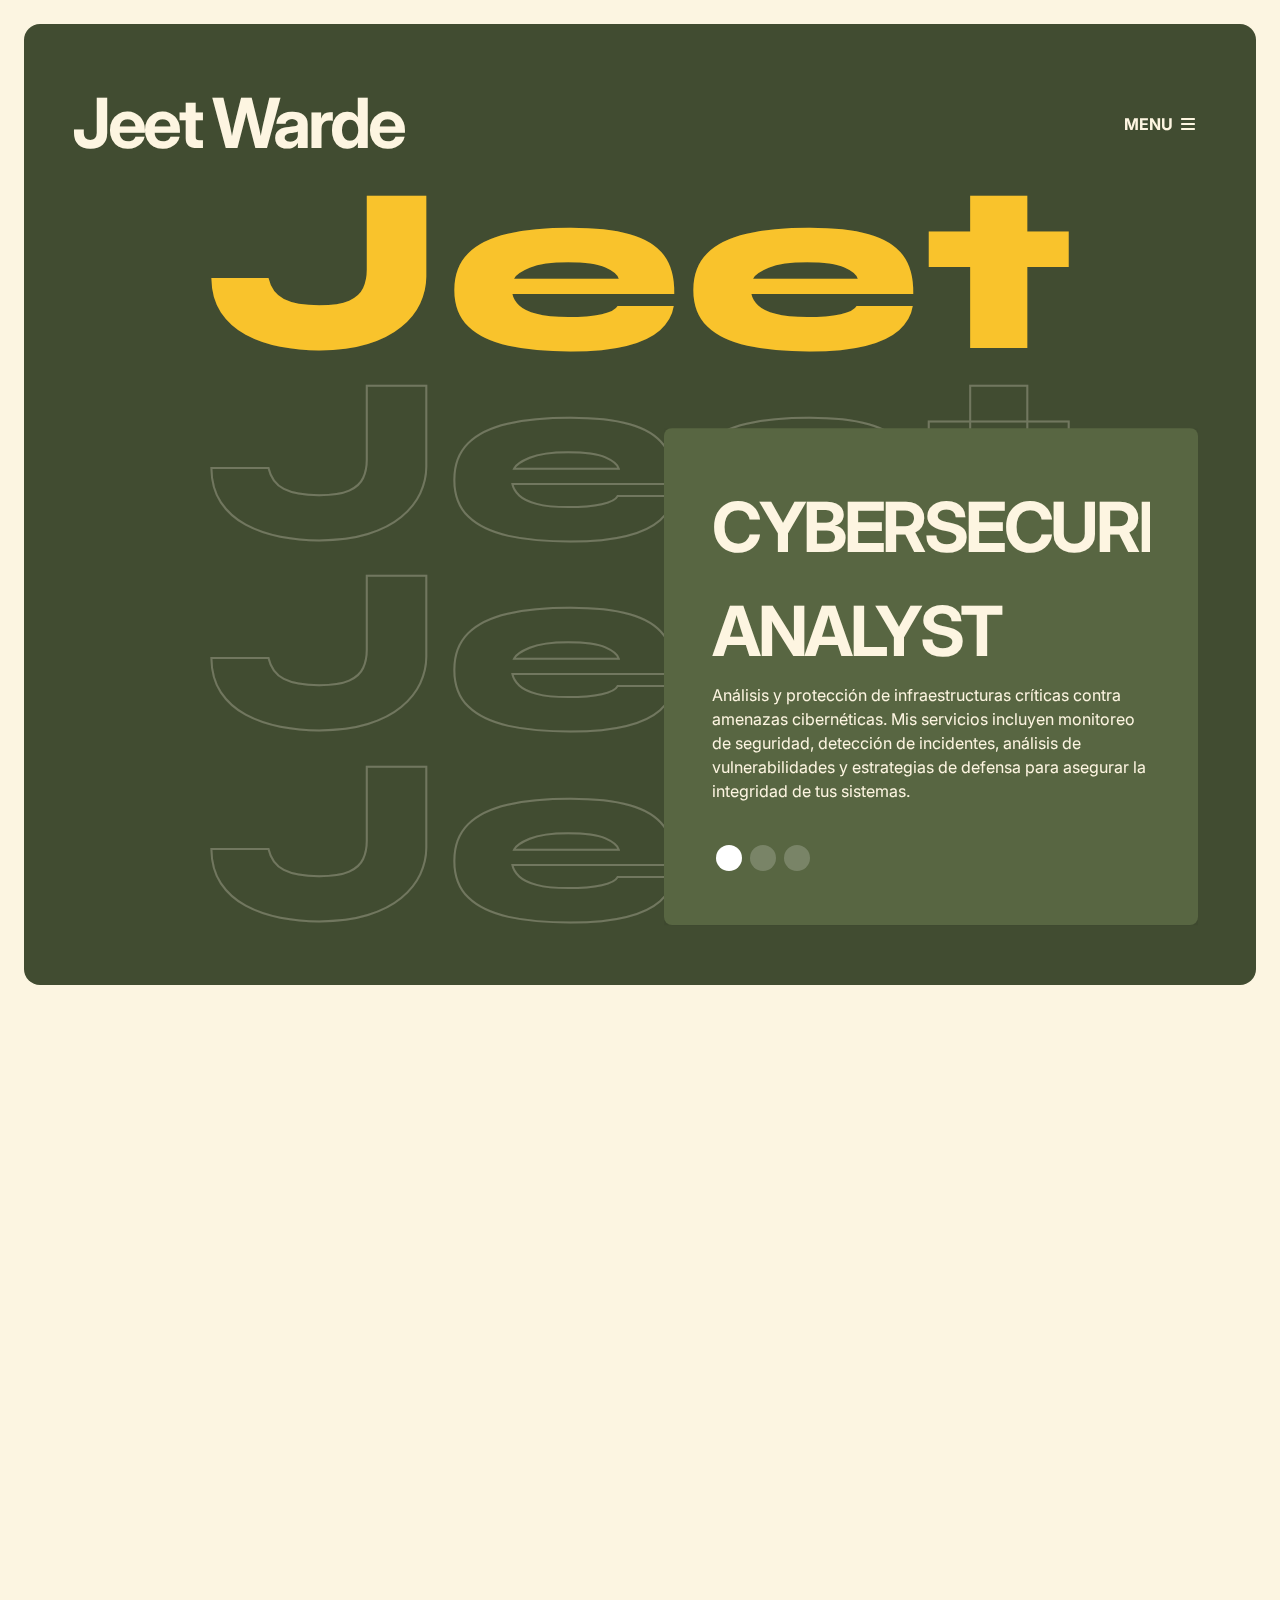
<file: index.html>
<!DOCTYPE html>
<html lang="en">

<head>
  <meta charset="utf-8" />
  <meta name="viewport" content="width=device-width, initial-scale=1" />
  <title>Jeet's Portofolio</title>
  <!-- Bootstrap CSS -->
  <link href="https://cdn.jsdelivr.net/npm/bootstrap@5.3.0/dist/css/bootstrap.min.css" rel="stylesheet" />
  <!-- Google Fonts -->
  <link href="https://fonts.googleapis.com/css2?family=Syne:wght@800&family=Inter:wght@400;600;700;800&display=swap"
    rel="stylesheet" />
  <!-- Font Awesome for icons -->
  <link rel="stylesheet" href="https://cdnjs.cloudflare.com/ajax/libs/font-awesome/6.4.0/css/all.min.css" />
  <!-- AOS Animation CSS -->
  <link href="https://unpkg.com/aos@2.3.1/dist/aos.css" rel="stylesheet" />
  <!-- Swiper JS CSS -->
  <link rel="stylesheet" href="https://cdn.jsdelivr.net/npm/swiper@11/swiper-bundle.min.css" />
  <!-- custom style CSS -->
  <link rel="stylesheet" href="style.css">
</head>


<body>
  <svg xmlns="http://www.w3.org/2000/svg" style="display: none;">
    <symbol xmlns="http://www.w3.org/2000/svg" id="instagram" viewBox="0 0 15 15">
      <path fill="none" stroke="currentColor"
        d="M11 3.5h1M4.5.5h6a4 4 0 0 1 4 4v6a4 4 0 0 1-4 4h-6a4 4 0 0 1-4-4v-6a4 4 0 0 1 4-4Zm3 10a3 3 0 1 1 0-6a3 3 0 0 1 0 6Z" />
    </symbol>
    <symbol xmlns="http://www.w3.org/2000/svg" id="facebook" viewBox="0 0 15 15">
      <path fill="none" stroke="currentColor"
        d="M7.5 14.5a7 7 0 1 1 0-14a7 7 0 0 1 0 14Zm0 0v-8a2 2 0 0 1 2-2h.5m-5 4h5" />
    </symbol>
    <symbol xmlns="http://www.w3.org/2000/svg" id="twitter" viewBox="0 0 15 15">
      <path fill="currentColor"
        d="m14.478 1.5l.5-.033a.5.5 0 0 0-.871-.301l.371.334Zm-.498 2.959a.5.5 0 1 0-1 0h1Zm-6.49.082h-.5h.5Zm0 .959h.5h-.5Zm-6.99 7V12a.5.5 0 0 0-.278.916L.5 12.5Zm.998-11l.469-.175a.5.5 0 0 0-.916-.048l.447.223Zm3.994 9l.354.353a.5.5 0 0 0-.195-.827l-.159.474Zm7.224-8.027l-.37.336l.18.199l.265-.04l-.075-.495Zm1.264-.94c.051.778.003 1.25-.123 1.606c-.122.345-.336.629-.723 1l.692.722c.438-.42.776-.832.974-1.388c.193-.546.232-1.178.177-2.006l-.998.066Zm0 3.654V4.46h-1v.728h1Zm-6.99-.646V5.5h1v-.959h-1Zm0 .959V6h1v-.5h-1ZM10.525 1a3.539 3.539 0 0 0-3.537 3.541h1A2.539 2.539 0 0 1 10.526 2V1Zm2.454 4.187C12.98 9.503 9.487 13 5.18 13v1c4.86 0 8.8-3.946 8.8-8.813h-1ZM1.03 1.675C1.574 3.127 3.614 6 7.49 6V5C4.174 5 2.421 2.54 1.966 1.325l-.937.35Zm.021-.398C.004 3.373-.157 5.407.604 7.139c.759 1.727 2.392 3.055 4.73 3.835l.317-.948c-2.155-.72-3.518-1.892-4.132-3.29c-.612-1.393-.523-3.11.427-5.013l-.895-.446Zm4.087 8.87C4.536 10.75 2.726 12 .5 12v1c2.566 0 4.617-1.416 5.346-2.147l-.708-.706Zm7.949-8.009A3.445 3.445 0 0 0 10.526 1v1c.721 0 1.37.311 1.82.809l.74-.671Zm-.296.83a3.513 3.513 0 0 0 2.06-1.134l-.744-.668a2.514 2.514 0 0 1-1.466.813l.15.989ZM.222 12.916C1.863 14.01 3.583 14 5.18 14v-1c-1.63 0-3.048-.011-4.402-.916l-.556.832Z" />
    </symbol>
    <symbol xmlns="http://www.w3.org/2000/svg" id="pinterest" viewBox="0 0 15 15">
      <path fill="none" stroke="currentColor"
        d="m4.5 13.5l3-7m-3.236 3a2.989 2.989 0 0 1-.764-2V7A3.5 3.5 0 0 1 7 3.5h1A3.5 3.5 0 0 1 11.5 7v.5a3 3 0 0 1-3 3a2.081 2.081 0 0 1-1.974-1.423L6.5 9m1 5.5a7 7 0 1 1 0-14a7 7 0 0 1 0 14Z" />
    </symbol>
    <symbol xmlns="http://www.w3.org/2000/svg" id="youtube" viewBox="0 0 15 15">
      <path fill="currentColor"
        d="m1.61 12.738l-.104.489l.105-.489Zm11.78 0l.104.489l-.105-.489Zm0-10.476l.104-.489l-.105.489Zm-11.78 0l.106.489l-.105-.489ZM6.5 5.5l.277-.416A.5.5 0 0 0 6 5.5h.5Zm0 4H6a.5.5 0 0 0 .777.416L6.5 9.5Zm3-2l.277.416a.5.5 0 0 0 0-.832L9.5 7.5ZM0 3.636v7.728h1V3.636H0Zm15 7.728V3.636h-1v7.728h1ZM1.506 13.227c3.951.847 8.037.847 11.988 0l-.21-.978a27.605 27.605 0 0 1-11.568 0l-.21.978ZM13.494 1.773a28.606 28.606 0 0 0-11.988 0l.21.978a27.607 27.607 0 0 1 11.568 0l.21-.978ZM15 3.636c0-.898-.628-1.675-1.506-1.863l-.21.978c.418.09.716.458.716.885h1Zm-1 7.728a.905.905 0 0 1-.716.885l.21.978A1.905 1.905 0 0 0 15 11.364h-1Zm-14 0c0 .898.628 1.675 1.506 1.863l.21-.978A.905.905 0 0 1 1 11.364H0Zm1-7.728c0-.427.298-.796.716-.885l-.21-.978A1.905 1.905 0 0 0 0 3.636h1ZM6 5.5v4h1v-4H6Zm.777 4.416l3-2l-.554-.832l-3 2l.554.832Zm3-2.832l-3-2l-.554.832l3 2l.554-.832Z" />
    </symbol>
    <symbol xmlns="http://www.w3.org/2000/svg" id="dribble" viewBox="0 0 15 15">
      <path fill="none" stroke="currentColor" stroke-linecap="round" stroke-linejoin="round"
        d="M4.839 1.024c3.346 4.041 5.096 7.922 5.704 12.782M.533 6.82c5.985-.138 9.402-1.083 11.97-4.216M2.7 12.594c3.221-4.902 7.171-5.65 11.755-4.293M14.5 7.5a7 7 0 1 0-14 0a7 7 0 0 0 14 0Z" />
    </symbol>
    <symbol xmlns="http://www.w3.org/2000/svg" id="calendar" viewBox="0 0 24 24">
      <g fill="none" stroke="currentColor" stroke-linecap="round" stroke-linejoin="round" stroke-width="2">
        <rect width="20" height="18" x="2" y="4" rx="4" />
        <path d="M8 2v4m8-4v4M2 10h20" />
      </g>
    </symbol>
    <symbol xmlns="http://www.w3.org/2000/svg" id="shopping-bag" viewBox="0 0 24 24">
      <g fill="none" stroke="currentColor" stroke-linecap="round" stroke-linejoin="round" stroke-width="2">
        <path
          d="M3.977 9.84A2 2 0 0 1 5.971 8h12.058a2 2 0 0 1 1.994 1.84l.803 10A2 2 0 0 1 18.833 22H5.167a2 2 0 0 1-1.993-2.16l.803-10Z" />
        <path d="M16 11V6a4 4 0 0 0-4-4v0a4 4 0 0 0-4 4v5" />
      </g>
    </symbol>
    <symbol xmlns="http://www.w3.org/2000/svg" id="gift" viewBox="0 0 24 24">
      <g fill="none" stroke="currentColor" stroke-linecap="round" stroke-linejoin="round" stroke-width="2">
        <rect width="18" height="14" x="3" y="8" rx="2" />
        <path d="M12 5a3 3 0 1 0-3 3m6 0a3 3 0 1 0-3-3m0 0v17m9-7H3" />
      </g>
    </symbol>
    <symbol xmlns="http://www.w3.org/2000/svg" id="arrow-cycle" viewBox="0 0 24 24">
      <g fill="none" stroke="currentColor" stroke-linecap="round" stroke-linejoin="round" stroke-width="2">
        <path
          d="M22 12c0 6-4.39 10-9.806 10C7.792 22 4.24 19.665 3 16m-1-4C2 6 6.39 2 11.806 2C16.209 2 19.76 4.335 21 8" />
        <path d="m7 17l-4-1l-1 4M17 7l4 1l1-4" />
      </g>
    </symbol>
    <symbol xmlns="http://www.w3.org/2000/svg" id="link" viewBox="0 0 24 24">
      <path fill="currentColor"
        d="M12 19a1 1 0 1 0-1-1a1 1 0 0 0 1 1Zm5 0a1 1 0 1 0-1-1a1 1 0 0 0 1 1Zm0-4a1 1 0 1 0-1-1a1 1 0 0 0 1 1Zm-5 0a1 1 0 1 0-1-1a1 1 0 0 0 1 1Zm7-12h-1V2a1 1 0 0 0-2 0v1H8V2a1 1 0 0 0-2 0v1H5a3 3 0 0 0-3 3v14a3 3 0 0 0 3 3h14a3 3 0 0 0 3-3V6a3 3 0 0 0-3-3Zm1 17a1 1 0 0 1-1 1H5a1 1 0 0 1-1-1v-9h16Zm0-11H4V6a1 1 0 0 1 1-1h1v1a1 1 0 0 0 2 0V5h8v1a1 1 0 0 0 2 0V5h1a1 1 0 0 1 1 1ZM7 15a1 1 0 1 0-1-1a1 1 0 0 0 1 1Zm0 4a1 1 0 1 0-1-1a1 1 0 0 0 1 1Z" />
    </symbol>
    <symbol xmlns="http://www.w3.org/2000/svg" id="arrow-left" viewBox="0 0 24 24">
      <path fill="currentColor"
        d="M17 11H9.41l3.3-3.29a1 1 0 1 0-1.42-1.42l-5 5a1 1 0 0 0-.21.33a1 1 0 0 0 0 .76a1 1 0 0 0 .21.33l5 5a1 1 0 0 0 1.42 0a1 1 0 0 0 0-1.42L9.41 13H17a1 1 0 0 0 0-2Z" />
    </symbol>
    <symbol xmlns="http://www.w3.org/2000/svg" id="arrow-right" viewBox="0 0 24 24">
      <path fill="currentColor"
        d="M17.92 11.62a1 1 0 0 0-.21-.33l-5-5a1 1 0 0 0-1.42 1.42l3.3 3.29H7a1 1 0 0 0 0 2h7.59l-3.3 3.29a1 1 0 0 0 0 1.42a1 1 0 0 0 1.42 0l5-5a1 1 0 0 0 .21-.33a1 1 0 0 0 0-.76Z" />
    </symbol>
    <symbol xmlns="http://www.w3.org/2000/svg" id="play" viewBox="0 0 24 24">
      <g fill="none" fill-rule="evenodd">
        <path
          d="M24 0v24H0V0h24ZM12.593 23.258l-.011.002l-.071.035l-.02.004l-.014-.004l-.071-.035c-.01-.004-.019-.001-.024.005l-.004.01l-.017.428l.005.02l.01.013l.104.074l.015.004l.012-.004l.104-.074l.012-.016l.004-.017l-.017-.427c-.002-.01-.009-.017-.017-.018Zm.265-.113l-.013.002l-.185.093l-.01.01l-.003.011l.018.43l.005.012l.008.007l.201.093c.012.004.023 0 .029-.008l.004-.014l-.034-.614c-.003-.012-.01-.02-.02-.022Zm-.715.002a.023.023 0 0 0-.027.006l-.006.014l-.034.614c0 .012.007.02.017.024l.015-.002l.201-.093l.01-.008l.004-.011l.017-.43l-.003-.012l-.01-.01l-.184-.092Z" />
        <path fill="currentColor"
          d="M5.669 4.76a1.469 1.469 0 0 1 2.04-1.177c1.062.454 3.442 1.533 6.462 3.276c3.021 1.744 5.146 3.267 6.069 3.958c.788.591.79 1.763.001 2.356c-.914.687-3.013 2.19-6.07 3.956c-3.06 1.766-5.412 2.832-6.464 3.28c-.906.387-1.92-.2-2.038-1.177c-.138-1.142-.396-3.735-.396-7.237c0-3.5.257-6.092.396-7.235Z" />
      </g>
    </symbol>
    <symbol xmlns="http://www.w3.org/2000/svg" id="category" viewBox="0 0 24 24">
      <path fill="currentColor"
        d="M19 5.5h-6.28l-.32-1a3 3 0 0 0-2.84-2H5a3 3 0 0 0-3 3v13a3 3 0 0 0 3 3h14a3 3 0 0 0 3-3v-10a3 3 0 0 0-3-3Zm1 13a1 1 0 0 1-1 1H5a1 1 0 0 1-1-1v-13a1 1 0 0 1 1-1h4.56a1 1 0 0 1 .95.68l.54 1.64a1 1 0 0 0 .95.68h7a1 1 0 0 1 1 1Z" />
    </symbol>
    <symbol xmlns="http://www.w3.org/2000/svg" id="calendar" viewBox="0 0 24 24">
      <path fill="currentColor"
        d="M19 4h-2V3a1 1 0 0 0-2 0v1H9V3a1 1 0 0 0-2 0v1H5a3 3 0 0 0-3 3v12a3 3 0 0 0 3 3h14a3 3 0 0 0 3-3V7a3 3 0 0 0-3-3Zm1 15a1 1 0 0 1-1 1H5a1 1 0 0 1-1-1v-7h16Zm0-9H4V7a1 1 0 0 1 1-1h2v1a1 1 0 0 0 2 0V6h6v1a1 1 0 0 0 2 0V6h2a1 1 0 0 1 1 1Z" />
    </symbol>
    <symbol xmlns="http://www.w3.org/2000/svg" id="heart" viewBox="0 0 24 24">
      <path fill="currentColor"
        d="M20.16 4.61A6.27 6.27 0 0 0 12 4a6.27 6.27 0 0 0-8.16 9.48l7.45 7.45a1 1 0 0 0 1.42 0l7.45-7.45a6.27 6.27 0 0 0 0-8.87Zm-1.41 7.46L12 18.81l-6.75-6.74a4.28 4.28 0 0 1 3-7.3a4.25 4.25 0 0 1 3 1.25a1 1 0 0 0 1.42 0a4.27 4.27 0 0 1 6 6.05Z" />
    </symbol>
    <symbol xmlns="http://www.w3.org/2000/svg" id="plus" viewBox="0 0 24 24">
      <path fill="currentColor" d="M19 11h-6V5a1 1 0 0 0-2 0v6H5a1 1 0 0 0 0 2h6v6a1 1 0 0 0 2 0v-6h6a1 1 0 0 0 0-2Z" />
    </symbol>
    <symbol xmlns="http://www.w3.org/2000/svg" id="minus" viewBox="0 0 24 24">
      <path fill="currentColor" d="M19 11H5a1 1 0 0 0 0 2h14a1 1 0 0 0 0-2Z" />
    </symbol>
    <symbol xmlns="http://www.w3.org/2000/svg" id="cart" viewBox="0 0 24 24">
      <path fill="currentColor"
        d="M8.5 19a1.5 1.5 0 1 0 1.5 1.5A1.5 1.5 0 0 0 8.5 19ZM19 16H7a1 1 0 0 1 0-2h8.491a3.013 3.013 0 0 0 2.885-2.176l1.585-5.55A1 1 0 0 0 19 5H6.74a3.007 3.007 0 0 0-2.82-2H3a1 1 0 0 0 0 2h.921a1.005 1.005 0 0 1 .962.725l.155.545v.005l1.641 5.742A3 3 0 0 0 7 18h12a1 1 0 0 0 0-2Zm-1.326-9l-1.22 4.274a1.005 1.005 0 0 1-.963.726H8.754l-.255-.892L7.326 7ZM16.5 19a1.5 1.5 0 1 0 1.5 1.5a1.5 1.5 0 0 0-1.5-1.5Z" />
    </symbol>
    <symbol xmlns="http://www.w3.org/2000/svg" id="check" viewBox="0 0 24 24">
      <path fill="currentColor"
        d="M18.71 7.21a1 1 0 0 0-1.42 0l-7.45 7.46l-3.13-3.14A1 1 0 1 0 5.29 13l3.84 3.84a1 1 0 0 0 1.42 0l8.16-8.16a1 1 0 0 0 0-1.47Z" />
    </symbol>
    <symbol xmlns="http://www.w3.org/2000/svg" id="trash" viewBox="0 0 24 24">
      <path fill="currentColor"
        d="M10 18a1 1 0 0 0 1-1v-6a1 1 0 0 0-2 0v6a1 1 0 0 0 1 1ZM20 6h-4V5a3 3 0 0 0-3-3h-2a3 3 0 0 0-3 3v1H4a1 1 0 0 0 0 2h1v11a3 3 0 0 0 3 3h8a3 3 0 0 0 3-3V8h1a1 1 0 0 0 0-2ZM10 5a1 1 0 0 1 1-1h2a1 1 0 0 1 1 1v1h-4Zm7 14a1 1 0 0 1-1 1H8a1 1 0 0 1-1-1V8h10Zm-3-1a1 1 0 0 0 1-1v-6a1 1 0 0 0-2 0v6a1 1 0 0 0 1 1Z" />
    </symbol>
    <symbol xmlns="http://www.w3.org/2000/svg" id="star-outline" viewBox="0 0 15 15">
      <path fill="none" stroke="currentColor" stroke-linecap="round" stroke-linejoin="round"
        d="M7.5 9.804L5.337 11l.413-2.533L4 6.674l2.418-.37L7.5 4l1.082 2.304l2.418.37l-1.75 1.793L9.663 11L7.5 9.804Z" />
    </symbol>
    <symbol xmlns="http://www.w3.org/2000/svg" id="star-solid" viewBox="0 0 15 15">
      <path fill="currentColor"
        d="M7.953 3.788a.5.5 0 0 0-.906 0L6.08 5.85l-2.154.33a.5.5 0 0 0-.283.843l1.574 1.613l-.373 2.284a.5.5 0 0 0 .736.518l1.92-1.063l1.921 1.063a.5.5 0 0 0 .736-.519l-.373-2.283l1.574-1.613a.5.5 0 0 0-.283-.844L8.921 5.85l-.968-2.062Z" />
    </symbol>
    <symbol xmlns="http://www.w3.org/2000/svg" id="search" viewBox="0 0 24 24">
      <path fill="currentColor"
        d="M21.71 20.29L18 16.61A9 9 0 1 0 16.61 18l3.68 3.68a1 1 0 0 0 1.42 0a1 1 0 0 0 0-1.39ZM11 18a7 7 0 1 1 7-7a7 7 0 0 1-7 7Z" />
    </symbol>
    <symbol xmlns="http://www.w3.org/2000/svg" id="user" viewBox="0 0 24 24">
      <path fill="currentColor"
        d="M15.71 12.71a6 6 0 1 0-7.42 0a10 10 0 0 0-6.22 8.18a1 1 0 0 0 2 .22a8 8 0 0 1 15.9 0a1 1 0 0 0 1 .89h.11a1 1 0 0 0 .88-1.1a10 10 0 0 0-6.25-8.19ZM12 12a4 4 0 1 1 4-4a4 4 0 0 1-4 4Z" />
    </symbol>
    <symbol xmlns="http://www.w3.org/2000/svg" id="close" viewBox="0 0 15 15">
      <path fill="currentColor"
        d="M7.953 3.788a.5.5 0 0 0-.906 0L6.08 5.85l-2.154.33a.5.5 0 0 0-.283.843l1.574 1.613l-.373 2.284a.5.5 0 0 0 .736.518l1.92-1.063l1.921 1.063a.5.5 0 0 0 .736-.519l-.373-2.283l1.574-1.613a.5.5 0 0 0-.283-.844L8.921 5.85l-.968-2.062Z" />
    </symbol>
    <symbol xmlns="http://www.w3.org/2000/svg" id="quote" viewBox="0 0 448 512">
      <path fill="currentColor"
        d="M0 216C0 149.7 53.7 96 120 96h8c17.7 0 32 14.3 32 32s-14.3 32-32 32h-8c-30.9 0-56 25.1-56 56v8h64c35.3 0 64 28.7 64 64v64c0 35.3-28.7 64-64 64H64c-35.3 0-64-28.7-64-64V216zm256 0c0-66.3 53.7-120 120-120h8c17.7 0 32 14.3 32 32s-14.3 32-32 32h-8c-30.9 0-56 25.1-56 56v8h64c35.3 0 64 28.7 64 64v64c0 35.3-28.7 64-64 64h-64c-35.3 0-64-28.7-64-64V216z" />
    </symbol>
    <symbol xmlns="http://www.w3.org/2000/svg" id="folder" viewBox="0 0 18 18" fill="none">
      <path
        d="M14.0946 4.04689H9.56953L9.33895 3.3259C9.18947 2.90285 8.9122 2.53678 8.54555 2.27842C8.1789 2.02006 7.74102 1.8822 7.29258 1.88393H4.00687C3.43356 1.88393 2.88374 2.11181 2.47835 2.51744C2.07296 2.92308 1.84521 3.47324 1.84521 4.04689V13.4197C1.84521 13.9934 2.07296 14.5435 2.47835 14.9492C2.88374 15.3548 3.43356 15.5827 4.00687 15.5827H14.0946C14.6679 15.5827 15.2177 15.3548 15.6231 14.9492C16.0285 14.5435 16.2562 13.9934 16.2562 13.4197V6.20985C16.2562 5.6362 16.0285 5.08604 15.6231 4.68041C15.2177 4.27477 14.6679 4.04689 14.0946 4.04689ZM14.8151 13.4197C14.8151 13.6109 14.7392 13.7943 14.6041 13.9295C14.469 14.0648 14.2857 14.1407 14.0946 14.1407H4.00687C3.81577 14.1407 3.63249 14.0648 3.49736 13.9295C3.36223 13.7943 3.28632 13.6109 3.28632 13.4197V4.04689C3.28632 3.85567 3.36223 3.67229 3.49736 3.53707C3.63249 3.40186 3.81577 3.3259 4.00687 3.3259H7.29258C7.44364 3.32551 7.591 3.37264 7.71384 3.46061C7.83667 3.54859 7.92877 3.67297 7.97711 3.81617L8.3662 4.99859C8.41454 5.1418 8.50664 5.26618 8.62947 5.35415C8.75231 5.44213 8.89967 5.48925 9.05073 5.48886H14.0946C14.2857 5.48886 14.469 5.56483 14.6041 5.70004C14.7392 5.83525 14.8151 6.01863 14.8151 6.20985V13.4197Z"
        fill="black" />
    </symbol>
    <symbol xmlns="http://www.w3.org/2000/svg" id="clock" viewBox="0 0 18 18" fill="none">
      <path
        d="M11.0931 9.19042L9.58134 8.3173V5.12838C9.58134 4.93716 9.50543 4.75377 9.3703 4.61856C9.23517 4.48335 9.05189 4.40739 8.86079 4.40739C8.66969 4.40739 8.48641 4.48335 8.35128 4.61856C8.21615 4.75377 8.14024 4.93716 8.14024 5.12838V8.73331C8.14024 8.85987 8.17354 8.9842 8.23678 9.0938C8.30002 9.2034 8.39098 9.29441 8.50051 9.35769L10.3725 10.4392C10.4545 10.4873 10.5452 10.5186 10.6393 10.5315C10.7335 10.5444 10.8292 10.5385 10.9211 10.5142C11.013 10.4899 11.0991 10.4477 11.1746 10.3899C11.2501 10.3322 11.3134 10.26 11.3609 10.1777C11.4084 10.0953 11.4392 10.0044 11.4515 9.91012C11.4637 9.81583 11.4572 9.72004 11.4323 9.62828C11.4074 9.53652 11.3646 9.45059 11.3064 9.37544C11.2482 9.3003 11.1757 9.23741 11.0931 9.19042ZM8.86079 1.52344C7.43567 1.52344 6.04256 1.94629 4.85762 2.73852C3.67268 3.53075 2.74913 4.65678 2.20376 5.97421C1.6584 7.29165 1.5157 8.74131 1.79373 10.1399C2.07175 11.5385 2.75801 12.8231 3.76572 13.8315C4.77343 14.8398 6.05733 15.5265 7.45506 15.8047C8.8528 16.0828 10.3016 15.9401 11.6182 15.3944C12.9349 14.8487 14.0602 13.9246 14.852 12.7389C15.6437 11.5532 16.0663 10.1593 16.0663 8.73331C16.0642 6.82178 15.3044 4.98914 13.9535 3.63748C12.6027 2.28582 10.7712 1.52554 8.86079 1.52344ZM8.86079 14.5012C7.7207 14.5012 6.60621 14.1629 5.65826 13.5291C4.7103 12.8954 3.97146 11.9945 3.53517 10.9406C3.09887 9.88665 2.98472 8.72691 3.20714 7.60805C3.42956 6.48919 3.97857 5.46145 4.78474 4.65479C5.5909 3.84814 6.61802 3.2988 7.73621 3.07624C8.8544 2.85369 10.0134 2.96791 11.0667 3.40447C12.12 3.84103 13.0203 4.58031 13.6537 5.52884C14.2871 6.47737 14.6252 7.59253 14.6252 8.73331C14.6233 10.2625 14.0154 11.7284 12.9347 12.8097C11.8541 13.891 10.389 14.4993 8.86079 14.5012Z"
        fill="black" />
    </symbol>
  </svg>
  <!-- Fullscreen Menu Overlay -->
  <div id="fullscreenMenu" class="fullscreen-menu-overlay">
    <div class="container h-100">
      <div class="row h-100 align-items-center">
        <div class="col-lg-7">
          <button id="closeMenuBtn" class="close-menu-btn position-absolute top-0 end-0 m-4">
            <i class="fas fa-times fs-1"></i>
          </button>

          <nav class="fullscreen-menu-nav">
            <ul class="list-unstyled">
              <li><a href="index.html" class="menu-link">Home</a></li>
              <!-- <li><a href="contact.html" class="menu-link">Contact</a></li> -->
            </ul>
          </nav>

          <div class="menu-social-links mt-5">
            <a href="#" class="social-link"><i class="fab fa-twitter"></i></a>
            <a href="https://www.instagram.com/jeetsxxnnn/" class="social-link"><i class="fab fa-instagram"></i></a>
            <a href="https://www.linkedin.com/in/jeet-warde/" class="social-link"><i class="fab fa-linkedin"></i></a>
            <a href="#" class="social-link"><i class="fab fa-dribbble"></i></a>
          </div>
        </div>
        <div class="col-lg-5 text-white py-3">
            <p class="fs-3">Más información.</p>
            <p>
              Calella, Barcelona <br>
               +34 722 301 677 <br>
              08370 <br>
              Spain
            </p>
        </div>
        </div>
      </div>
    </div>
  </div>

  <!-- Header/Hero Section -->
  <header class="position-relative">
    <div class="bg-dark-custom p-2 p-lg-5 m-3 m-lg-4 rounded-4">

      <nav class="d-flex justify-content-between">
        <div class="text-light-custom content-title fw-bold" data-aos="fade-right" data-aos-duration="1000">Jeet Warde</div>

        <button class="menu-toggle-btn btn d-flex align-items-center gap-2" data-aos="fade-left"
          data-aos-duration="1000">
          <span class="text-light-custom fw-bold">MENU</span>
          <i class="fas fa-bars text-light-custom"></i>
        </button>
      </nav>

      <div class="w-100 text-center overflow-hidden">
        <div class="syne-font hero-title text-yellow" data-aos="fade-up">Jeet</div>
        <div class="syne-font hero-title hero-bg-text" data-aos="fade-up" data-aos-delay="200">Jeet</div>
        <div class="syne-font hero-title hero-bg-text" data-aos="fade-up" data-aos-delay="400">Jeet</div>
        <div class="syne-font hero-title hero-bg-text" data-aos="fade-up" data-aos-delay="600">Jeet</div>
      </div>

      <div class="banner-content">
        <div class="container">
          <div class="row g-lg-5">
            <div class="col-md-6"></div>
            <div class="col-md-6">
              <div data-aos="text-reveal-up" data-aos-delay="1000"
                class="text-animation m-0 bg-primary-subtle p-4 p-lg-5 rounded-3">
                <div class="swiper servicesSwiper">
                  <div class="swiper-wrapper">
                    <div class="swiper-slide">
                      <div class="text-light-custom content-title fw-bold">CYBERSECURITY ANALYST</div>
                      <p class="text-light-custom mb-4">
                        Análisis y protección de infraestructuras críticas contra amenazas cibernéticas. Mis servicios
                        incluyen monitoreo de seguridad, detección de incidentes, análisis de vulnerabilidades y 
                        estrategias de defensa para asegurar la integridad de tus sistemas.
                      </p>
                    </div>
                    <div class="swiper-slide">
                      <div class="text-light-custom content-title fw-bold">PENTESTER</div>
                      <p class="text-light-custom mb-4">
                        Identificación y explotación de vulnerabilidades en sistemas y redes. 
                        Mis servicios de pentesting incluyen pruebas exhaustivas, reportes detallados y
                        recomendaciones de remediación para fortalecer la postura de seguridad de tu organización.
                      </p>
                    </div>
                    <div class="swiper-slide">
                      <div class="text-light-custom content-title fw-bold">RED TEAM</div>
                      <p class="text-light-custom mb-4">
                        Simulación avanzada de ataques coordinados para evaluar la resistencia defensiva de tu 
                        organización. Mis servicios de red team incluyen pruebas de intrusión complejas, 
                        evaluación de respuesta ante incidentes y entrenamiento táctico para mejorar tu capacidad defensiva.
                      </p>
                    </div>
                  </div>
                  <div class="swiper-pagination text-start"></div>
                </div>
              </div>

            </div>
          </div>
        </div>
      </div>
    </div>

  </header>

  <!-- About Section -->
  <section class="py-5 my-5 position-relative">
    <div class="container">
      <div class="row g-lg-5">
        <div class="banner-image col-md-6" data-aos="clip-bottom" data-aos-duration="1000">
          <img src="images/jeet_main.jpeg" class="img-fluid" alt="Jeet Warde" />
        </div>
        <div class="col-md-6" data-aos="clip-top" data-aos-delay="1000">
          <div class="content-title mb-4 fw-bold">About 'Jeet Warde'</div>
          <blockquote class="fst-italic fs-4 mb-4">
            "Hesitation is defeat: Indecision and pausing in a critical moment lead to failure"
          </blockquote>
          <p class="mb-4">
            Profesional emergente en ciberseguridad con sólida base académica en administración de 
            sistemas y seguridad informática. Mi enfoque combina análisis defensivo, identificación 
            de vulnerabilidades y pruebas de intrusión, entregando soluciones integrales de 
            seguridad adaptadas a las necesidades de cada organización.
          </p>
          <p class="mb-5">
            Expertise en análisis de ciberseguridad, pentesting, administración de sistemas y detección de amenazas.

            Participante en hackathon de ciberseguridad. Proyecto destacado: Clon página web 21sec (IFP Hospitalet).

            Colaborado con empresas como Arag, proyectos académicos en La Salle Barcelona e IFP Hospitalet.
          </p>
          <button class="btn btn-custom d-flex align-items-center gap-2">
            <span>More About Me</span>
            <i class="fas fa-arrow-right"></i>
          </button>
        </div>
      </div>
    </div>
  </section>

  <!-- Experiences Section -->
  <section class="py-5 my-5 position-relative overflow-hidden">
    <div class="container position-relative h-100">
      <div class="position-absolute top-0 start-100 translate-middle-x">
        <div class="syne-font section-title" data-aos="fade-up">Experiences</div>
        <div class="syne-font section-title section-title-bg" data-aos="fade-up" data-aos-delay="200">Experiences</div>
        <div class="syne-font section-title section-title-bg" data-aos="fade-up" data-aos-delay="400">Experiences</div>
      </div>

      <div class="container">
        <div class="row">
          <div class="col-md-6 py-5">

            <div class="bg-light-alt p-5 mt-5 rounded-4 overflow-hidden" data-aos="clip-top" data-aos-delay="1000">
              <div class="content-title mb-4 fw-bold">Experiences</div>

              <div class="mb-5">
                <div class="date-text mb-2">2025 - PRESENTE</div>
                <h3 class="subtitle mb-2">Cybersecurity Analyst (Prácticas): ARAG Seguros</h3>
                <p>
                  Análisis de vulnerabilidades, monitoreo de seguridad y detección de incidentes en sistemas críticos. 
                  Participación activa en proyectos de ciberseguridad y respuesta ante amenazas.
                </p>
              </div>

              <div>
                <div class="date-text mb-2">2024 - 2025</div>
                <h3 class="subtitle mb-2">Student & Emerging Cybersecurity Professional: IFP Hospitalet (ASIR)</h3>
                <p>
                  Formación especializada en administración de sistemas y ciberseguridad. Desarrollo de proyectos académicos 
                  relevantes en seguridad informática, pentesting y análisis de vulnerabilidades.
                </p>
              </div>
            </div>

          </div>
          <div class="col-md-6"></div>
        </div>
      </div>

    </div>
  </section>

  <!-- Education Section -->
  <section class="py-5 my-5 position-relative overflow-hidden">
    <div class="container">
      <div class="position-absolute top-0 start-50 translate-middle-x">
        <div class="syne-font section-title" data-aos="fade-up">Education</div>
        <div class="syne-font section-title section-title-bg" data-aos="fade-up" data-aos-delay="200">Education</div>
        <div class="syne-font section-title section-title-bg" data-aos="fade-up" data-aos-delay="400">Education</div>
      </div>

      <div class="row">
        <div class="col-md-6"></div>
        <div class="col-md-6 py-5">
          <div class="bg-light-alt p-5 rounded-4" data-aos="clip-bottom" data-aos-duration="1000">
            <div class="content-title mb-4 fw-bold">Education</div>

            <div class="mb-5">
              <div class="date-text mb-2">2024 - PRESENTE</div>
              <h3 class="subtitle mb-2">ASIR con Perfil en Ciberseguridad: IFP Hospitalet</h3>
              <p>
                Ciclo Superior de Administración de Sistemas Informáticos en Red. Especialización 
                avanzada en seguridad informática, pentesting, análisis de vulnerabilidades y 
                administración de sistemas Linux.
              </p>
            </div>

            <div>
              <div class="date-text mb-2">2022 - 2024</div>
              <h3 class="subtitle mb-2">Ingeniería Informática: La Salle Campus Barcelona</h3>
              <p>
                Dos años de formación integral en programación, cálculo, algebra y electrónica 
                de seguridad informática. Transición hacia especialización en ciberseguridad.
              </p>
            </div>

            <div>
              <div class="date-text mb-2">2020 - 2022</div>
              <h3 class="subtitle mb-2">Bachillerato Tecnológico: Freta Calella</h3>
              <p>
                Formación científico-tecnológica con énfasis en matemáticas avanzadas, física y tecnología. 
                Base sólida para especialización posterior en sistemas informáticos.
              </p>
            </div>
            
          </div>
        </div>
      </div>
    </div>
  </section>

  <!-- Interests Section -->
  <section class="py-5 my-5 position-relative">
    <div class="container overflow-hidden">
      <div class="position-absolute top-0 start-50 translate-middle-x">
        <div class="syne-font section-title" data-aos="fade-up">Interests</div>
        <div class="syne-font section-title section-title-bg" data-aos="fade-up" data-aos-delay="200">Interests</div>
        <div class="syne-font section-title section-title-bg" data-aos="fade-up" data-aos-delay="400">Interests</div>
      </div>

      <div class="row">
        <div class="col-md-6 py-5">
          <div class="bg-light-alt p-5 rounded-4" data-aos="clip-bottom" data-aos-duration="1000">
            <div class="content-title mb-4 fw-bold">Interests</div>

            <div class="mb-5">
              <div class="date-text mb-2">SPORTS & FITNESS</div>
              <h3 class="subtitle mb-2">Basketball & Gym Training</h3>
              <p>
                Federado en la Asociación de Baloncesto de Catalunya. Combinación 
                de entrenamiento deportivo y fitness que desarrolla 
                disciplina, resistencia mental y trabajo en equipo. Valores que 
                transfiero directamente a mis desafíos profesionales.
              </p>
            </div>

            <div>
              <div class="date-text mb-2">TRAVEL & GASTRONOMY</div>
              <h3 class="subtitle mb-2">Culinary Exploration</h3>
              <p>
                Pasión por viajar y descubrir nuevas culturas a través 
                de la gastronomía. Disponibilidad para trabajar en diferentes 
                regiones, adaptándome a entornos multiculturales y aprendiendo 
                de experiencias internacionales.
              </p>
            </div>

            <div>
              <br>
              <div class="date-text mb-2">MUSIC & ENTERTAINMENT</div>
              <h3 class="subtitle mb-2">Anime & Musical Culture</h3>
              <p>
                Interés en música, anime y narrativas visuales de calidad. 
                Desarrollo de pensamiento creativo y analítico a través 
                del consumo cultural variado, apreciación por la 
                innovación técnica y el storytelling inmersivo.
              </p>
            </div>
            
          </div>
        </div>
        <div class="col-md-6"></div>
      </div>
    </div>
  </section>

  <!-- Testimonials Section with Swiper -->
  <section class="py-5 my-5 bg-yellow rounded-4 m-4">
    <div class="container">
      <h2 class="content-title text-center mb-5" data-aos="fade-up">Testimonials</h2>

      <!-- Swiper Testimonials -->
      <div class="swiper testimonialsSwiper" data-aos="fade-up" data-aos-delay="200">
        <div class="swiper-wrapper mb-5">
          <div class="swiper-slide">
            <div class="testimonial-card position-relative">
              <div class="testimonial-quote position-absolute top-0 start-0">"</div>
              <div class="position-absolute top-50 start-50 translate-middle w-100 ps-5">
                <blockquote class="fst-italic fs-4 mb-4">
                  "Jeet demuestra una pasión genuina por la ciberseguridad. Su capacidad para analizar vulnerabilidades 
                  bajo presión es excepcional. Altamente recomendado para cualquier equipo de seguridad."
                </blockquote>
                <div>
                  <div class="fw-bold">Supervisor de Prácticas</div>
                  <div>Arag Seguros</div>
                </div>
              </div>
            </div>
          </div>

          <div class="swiper-slide">
            <div class="testimonial-card position-relative">
              <div class="testimonial-quote position-absolute top-0 start-0">"</div>
              <div class="position-absolute top-50 start-50 translate-middle w-100 ps-5">
                <blockquote class="fst-italic fs-4 mb-4">
                  "Un profesional emergente con sólida base académica y perspectiva 
                  innovadora. Su enfoque no convencional para resolver problemas 
                  de seguridad añade valor real a cualquier proyecto."
                </blockquote>
                <div>
                  <div class="fw-bold">Profesor de Ciberseguridad</div>
                  <div>IFP Hospitalet</div>
                </div>
              </div>
            </div>
          </div>

          <div class="swiper-slide">
            <div class="testimonial-card position-relative">
              <div class="testimonial-quote position-absolute top-0 start-0">"</div>
              <div class="position-absolute top-50 start-50 translate-middle w-100 ps-5">
                <blockquote class="fst-italic fs-4 mb-4">
                  "Colaborar con Jeet fue una experiencia enriquecedora. Su dedicación,
                  trabajo en equipo y adaptabilidad en entornos exigentes lo hacen un 
                  candidato excepcional para roles en seguridad informática."
                </blockquote>
                <div>
                  <div class="fw-bold">Coordinador Académico</div>
                  <div>La Salle Barcelona</div>
                </div>
              </div>
            </div>
          </div>

          <div class="swiper-slide">
            <div class="testimonial-card position-relative">
              <div class="testimonial-quote position-absolute top-0 start-0">"</div>
              <div class="position-absolute top-50 start-50 translate-middle w-100 ps-5">
                <blockquote class="fst-italic fs-4 mb-4">
                  "Impresionado por su rendimiento bajo presión y su capacidad de pensar 
                  lateralmente en análisis de amenazas. Definitivamente alguien a seguir 
                  en el sector de ciberseguridad."
                </blockquote>
                <div>
                  <div class="fw-bold">Mentor Técnico</div>
                  <div>Hackathon de Ciberseguridad</div>
                </div>
              </div>
            </div>
          </div>

          <div class="swiper-slide">
            <div class="testimonial-card position-relative">
              <div class="testimonial-quote position-absolute top-0 start-0">"</div>
              <div class="position-absolute top-50 start-50 translate-middle w-100 ps-5">
                <blockquote class="fst-italic fs-4 mb-4">
                  "Jeet combina conocimientos técnicos sólidos con excelente comunicación 
                  y actitud proactiva. Un profesional que se adapta rápidamente a 
                  nuevos desafíos en seguridad informática."
                </blockquote>
                <div>
                  <div class="fw-bold">Compañero de Prácticas</div>
                  <div>Arag Seguros</div>
                </div>
              </div>
            </div>
          </div>

          <div class="swiper-slide">
            <div class="testimonial-card position-relative">
              <div class="testimonial-quote position-absolute top-0 start-0">"</div>
              <div class="position-absolute top-50 start-50 translate-middle w-100 ps-5">
                <blockquote class="fst-italic fs-4 mb-4">
                  "Su formación en ASIR le ha preparado magistralmente. Demuestra 
                  experticia en administración de sistemas y pensamiento crítico 
                  en análisis de ciberseguridad. Futuro brillante garantizado."
                </blockquote>
                <div>
                  <div class="fw-bold">Tutor Académico</div>
                  <div>IFP Hospitalet</div>
                </div>
              </div>
            </div>
          </div>
        </div>

        <!-- Add Pagination -->
        <div class="swiper-pagination"></div>

        <!-- Add Navigation -->
        <div class="swiper-button-next"></div>
        <div class="swiper-button-prev"></div>
      </div>
    </div>
  </section>

  <!-- Latest Works Section with Swiper -->
  <section class="py-5 my-5 position-relative">
    <div class="bg-light-alt position-absolute bottom-0 start-0 w-100" style="height: 50%; border-radius: 20px;"></div>

    <div class="container position-relative">
      <h2 class="content-title text-center mb-5" data-aos="fade-up">My Latest Works</h2>

      <!-- Swiper Works -->
      <div class="swiper worksSwiper mb-5" data-aos="fade-up" data-aos-delay="200">
        <div class="swiper-wrapper">

          <div class="swiper-slide">
            <div class="card card-custom">
              <a href="S21Sec_Acabada_Principal/s21sec.html"></a>
              <img src="images/s21sec.png" class="img-fluid" alt="S21Sec" />
              <div class="card-body text-center">
                <div class="date-text mb-2">HTML/CSS</div>
                <h3 class="subtitle">S21Sec Clon WebPage</h3>
              </div>
            </div>
          </div>

          <div class="swiper-slide">
            <div class="card card-custom">
              <img src="images/portfolio-thumb-2.jpg" class="img-fluid" alt="Urban Cafe Branding" />
              <div class="card-body text-center">
                <div class="date-text mb-2">Brand Identity</div>
                <h3 class="subtitle">Urban Cafe Branding</h3>
              </div>
            </div>
          </div>

          <div class="swiper-slide">
            <div class="card card-custom">
              <img src="images/portfolio-thumb-3.jpg" class="img-fluid" alt="Tech Conference 2023" />
              <div class="card-body text-center">
                <div class="date-text mb-2">Event Design</div>
                <h3 class="subtitle">Tech Conference 2023</h3>
              </div>
            </div>
          </div>

          <div class="swiper-slide">
            <div class="card card-custom">
              <img src="images/portfolio-thumb-4.jpg" class="img-fluid" alt="Nova Packaging Design" />
              <div class="card-body text-center">
                <div class="date-text mb-2">Product Design</div>
                <h3 class="subtitle">Nova Packaging Design</h3>
              </div>
            </div>
          </div>

          <div class="swiper-slide">
            <div class="card card-custom">
              <img src="images/portfolio-thumb-5.jpg" class="img-fluid" alt="Elevate Web Design" />
              <div class="card-body text-center">
                <div class="date-text mb-2">Web Design</div>
                <h3 class="subtitle">Elevate Web Design</h3>
              </div>
            </div>
          </div>

          <div class="swiper-slide">
            <div class="card card-custom">
              <img src="images/portfolio-thumb-6.jpg" class="img-fluid" alt="Zenith Mobile App" />
              <div class="card-body text-center">
                <div class="date-text mb-2">App Development</div>
                <h3 class="subtitle">Zenith Mobile App</h3>
              </div>
            </div>
          </div>

          <div class="swiper-slide">
            <div class="card card-custom">
              <img src="images/portfolio-thumb-7.jpg" class="img-fluid" alt="Aurora Illustration Set" />
              <div class="card-body text-center">
                <div class="date-text mb-2">Illustration</div>
                <h3 class="subtitle">Aurora Illustration Set</h3>
              </div>
            </div>
          </div>

          <div class="swiper-slide">
            <div class="card card-custom">
              <img src="images/portfolio-thumb-8.jpg" class="img-fluid" alt="Pulse Marketing Campaign" />
              <div class="card-body text-center">
                <div class="date-text mb-2">Marketing</div>
                <h3 class="subtitle">Pulse Marketing Campaign</h3>
              </div>
            </div>
          </div>

        </div>

        <!-- Add Pagination -->
        <div class="swiper-pagination"></div>

        <!-- Add Navigation -->
        <div class="swiper-button-next"></div>
        <div class="swiper-button-prev"></div>
      </div>
    </div>
  </section>

  <!-- News Articles Section with Swiper -->
  <section class="py-5 my-5" data-aos="fade-up">
    <div class="container">
      <h2 class="content-title text-center mb-5">Read Some News Articles</h2>

      <!-- Swiper Articles -->
      <div class="swiper articlesSwiper" data-aos="fade-up" data-aos-delay="200">
        <div class="swiper-wrapper">
          <div class="swiper-slide">
            <div class="position-relative h-100">
              <div class="bg-light-alt position-absolute bottom-0 start-0 w-100"
                style="height: 50%; border-radius: 20px;"></div>

              <div class="position-relative">
                <img src="images/post-thumb-1.jpg" class="img-fluid rounded-top-4"
                  alt="Article Image" />
                <div class="p-4">
                  <div class="d-flex gap-3 date-text mb-3">
                    <span>Dec 22, 2024</span>
                    <span>-</span>
                    <span>Branding</span>
                  </div>
                  <h3 class="subtitle">How To Elevate Your Brand With Unique Designs</h3>
                </div>
              </div>
            </div>
          </div>

          <div class="swiper-slide">
            <div class="position-relative h-100">
              <div class="bg-light-alt position-absolute bottom-0 start-0 w-100"
                style="height: 50%; border-radius: 20px;"></div>

              <div class="position-relative">
                <img src="images/post-thumb-2.jpg" class="img-fluid rounded-top-4"
                  alt="Article Image" />
                <div class="p-4">
                  <div class="d-flex gap-3 date-text mb-3">
                    <span>Dec 22, 2024</span>
                    <span>-</span>
                    <span>Branding</span>
                  </div>
                  <h3 class="subtitle">Top 5 Ui/ux Trends For 2025 - Modern And Minimalist</h3>
                </div>
              </div>
            </div>
          </div>

          <div class="swiper-slide">
            <div class="position-relative h-100">
              <div class="bg-light-alt position-absolute bottom-0 start-0 w-100"
                style="height: 50%; border-radius: 20px;"></div>

              <div class="position-relative">
                <img src="images/post-thumb-3.jpg" class="img-fluid rounded-top-4"
                  alt="Article Image" />
                <div class="p-4">
                  <div class="d-flex gap-3 date-text mb-3">
                    <span>Dec 22, 2024</span>
                    <span>-</span>
                    <span>Branding</span>
                  </div>
                  <h3 class="subtitle">Behind The Scenes Of The Greenify Packaging Project</h3>
                </div>
              </div>
            </div>
          </div>

          <div class="swiper-slide">
            <div class="position-relative h-100">
              <div class="bg-light-alt position-absolute bottom-0 start-0 w-100"
                style="height: 50%; border-radius: 20px;"></div>

              <div class="position-relative">
                <img src="images/post-thumb-4.jpg" class="img-fluid rounded-top-4"
                  alt="Article Image" />
                <div class="p-4">
                  <div class="d-flex gap-3 date-text mb-3">
                    <span>Dec 22, 2024</span>
                    <span>-</span>
                    <span>Branding</span>
                  </div>
                  <h3 class="subtitle">How To Elevate Your Brand With Unique Designs</h3>
                </div>
              </div>
            </div>
          </div>

          <div class="swiper-slide">
            <div class="position-relative h-100">
              <div class="bg-light-alt position-absolute bottom-0 start-0 w-100"
                style="height: 50%; border-radius: 20px;"></div>

              <div class="position-relative">
                <img src="images/post-thumb-2.jpg" class="img-fluid rounded-top-4"
                  alt="Article Image" />
                <div class="p-4">
                  <div class="d-flex gap-3 date-text mb-3">
                    <span>Dec 22, 2024</span>
                    <span>-</span>
                    <span>Branding</span>
                  </div>
                  <h3 class="subtitle">Top 5 Ui/ux Trends For 2025 - Modern And Minimalist</h3>
                </div>
              </div>
            </div>
          </div>

          <div class="swiper-slide">
            <div class="position-relative h-100">
              <div class="bg-light-alt position-absolute bottom-0 start-0 w-100"
                style="height: 50%; border-radius: 20px;"></div>

              <div class="position-relative">
                <img src="images/post-thumb-3.jpg" class="img-fluid rounded-top-4"
                  alt="Article Image" />
                <div class="p-4">
                  <div class="d-flex gap-3 date-text mb-3">
                    <span>Dec 22, 2024</span>
                    <span>-</span>
                    <span>Branding</span>
                  </div>
                  <h3 class="subtitle">Behind The Scenes Of The Greenify Packaging Project</h3>
                </div>
              </div>
            </div>
          </div>
        </div>

        <!-- Add Pagination -->
        <div class="swiper-pagination"></div>

        <!-- Add Navigation -->
        <div class="swiper-button-next"></div>
        <div class="swiper-button-prev"></div>
      </div>
    </div>
  </section>

  <!-- CTA Section -->
  <section class="py-5 my-5 bg-light-alt rounded-5 m-4" data-aos="clip-bottom">
    <div class="container">
      <div class="row align-items-center">
        <div class="col-md-6" data-aos="fade-right">
          <h2 class="content-title mb-4 fw-bold">Leave A Message</h2>
          <p class="mb-4">
            ¿Tienes una pregunta sobre ciberseguridad, administración de sistemas
            o alguna oportunidad profesional interesante? Estoy disponible para 
            conversaciones, colaboraciones y nuevas ideas. ¡Envíame un mensaje y 
            me pondré en contacto contigo pronto!
          </p>
        </div>

        <div class="col-md-6" data-aos="fade-left">
          <form class="d-flex flex-column gap-4">
            <input type="text" class="form-control-custom form-control" placeholder="Your name here..." />
            <input type="email" class="form-control-custom form-control" placeholder="Your email here..." />
            <textarea class="form-control-custom form-control" placeholder="Your message here..." rows="4"></textarea>
            <button class="btn btn-custom d-flex align-items-center justify-content-center gap-2">
              <span>Send Message</span>
              <i class="fas fa-arrow-right"></i>
            </button>
          </form>
        </div>
      </div>
    </div>
  </section>

  <!-- Logos Section with Swiper -->
  <section class="py-5 my-5" data-aos="fade-up">
    <div class="container">
      <!-- Swiper Logos -->
      <div class="swiper logosSwiper">
        <div class="swiper-wrapper align-items-center">
          <div class="swiper-slide d-flex justify-content-center">
            <img src="images/logo1.png" class="img-fluid" alt="Logo 1" />
          </div>
          <div class="swiper-slide d-flex justify-content-center">
            <img src="images/logo3.png" class="img-fluid" alt="Logo 3" />
          </div>
          <div class="swiper-slide d-flex justify-content-center">
            <img src="images/logo4.png" class="img-fluid" alt="Logo 4" />
          </div>
          <div class="swiper-slide d-flex justify-content-center">
            <img src="images/logo6.png" class="img-fluid" alt="Logo 6" />
          </div>
          <div class="swiper-slide d-flex justify-content-center">
            <img src="images/logo2.png" class="img-fluid" alt="Logo 2" />
          </div>
        </div>
      </div>
    </div>
  </section>

  <!-- Footer Section -->
  <footer class="py-5 bg-dark-custom rounded-4 m-3 m-lg-4" data-aos="clip-bottom">
    <div class="container">
      <div class="row mb-5">
        <div class="col-md-3">
          <div class="text-light-custom content-title fw-bold" data-aos="fade-right" data-aos-duration="1000">Jeet</div>
          <p class="text-light-custom mb-4">
            Follow me you will get updates related with cybersecurity, information and more.
          </p>
          <div class="d-flex flex-wrap gap-3">
            <a href="#"><i class="fab fa-skype social-icon text-light-custom"></i></a>
            <a href="#"><i class="fab fa-snapchat social-icon text-light-custom"></i></a>
            <a href="#"><i class="fab fa-telegram social-icon text-light-custom"></i></a>
            <a href="#"><i class="fab fa-tumblr social-icon text-light-custom"></i></a>
            <a href="#"><i class="fab fa-twitter social-icon text-light-custom"></i></a>
            <a href="#"><i class="fab fa-whatsapp social-icon text-light-custom"></i></a>
            <a href="#"><i class="fab fa-github social-icon text-light-custom"></i></a>
            <a href="#"><i class="fab fa-facebook-f social-icon text-light-custom"></i></a>
            <a href="#"><i class="fab fa-facebook-messenger social-icon text-light-custom"></i></a>
            <a href="#"><i class="fab fa-behance social-icon text-light-custom"></i></a>
          </div>
        </div>

        <div class="col-md-2">
          <ul class="list-unstyled">
            <li class="mb-2"><a href="#" class="footer-link text-yellow">Home</a></li>
            <li class="mb-2"><a href="#" class="footer-link">About</a></li>
            <li class="mb-2"><a href="#" class="footer-link">Services</a></li>
            <li class="mb-2"><a href="#" class="footer-link">Portfolio</a></li>
          </ul>
        </div>

        <div class="col-md-2">
          <ul class="list-unstyled">
            <li class="mb-2"><a href="#" class="footer-link">Blogs</a></li>
            <li class="mb-2"><a href="#" class="footer-link">Contact</a></li>
          </ul>
        </div>

        <div class="col-md-5">
          <p class="text-light-custom mb-4">
            Just feel free to contact if you wanna collaborate with me, or simply have a conversation.
          </p>
          <p class="text-light-custom fst-italic fs-5"><a href="mailto:contact@yourwebsite.com"
              class="text-light-custom text-decoration-none">jeetson04@gmail.com</a></p>
        </div>
      </div>

      <div class="border-top border-light pt-4">
        <p class="text-light-custom text-center">
          © 2025 Jeet Pradeepkumar Warde Hargun. All rights reserved.
        </p>
      </div>
    </div>
  </footer>

  <!-- Bootstrap JS Bundle with Popper -->
  <script src="https://cdn.jsdelivr.net/npm/bootstrap@5.3.0/dist/js/bootstrap.bundle.min.js"></script>
  <!-- JQuery js -->
  <script src="js/jquery-1.11.0.min.js"></script>
  <!-- Plugins js -->
  <script src="js/plugins.js"></script>
  <!-- Script js -->
  <script src="js/script.js"></script>
</body>


</html>
</file>
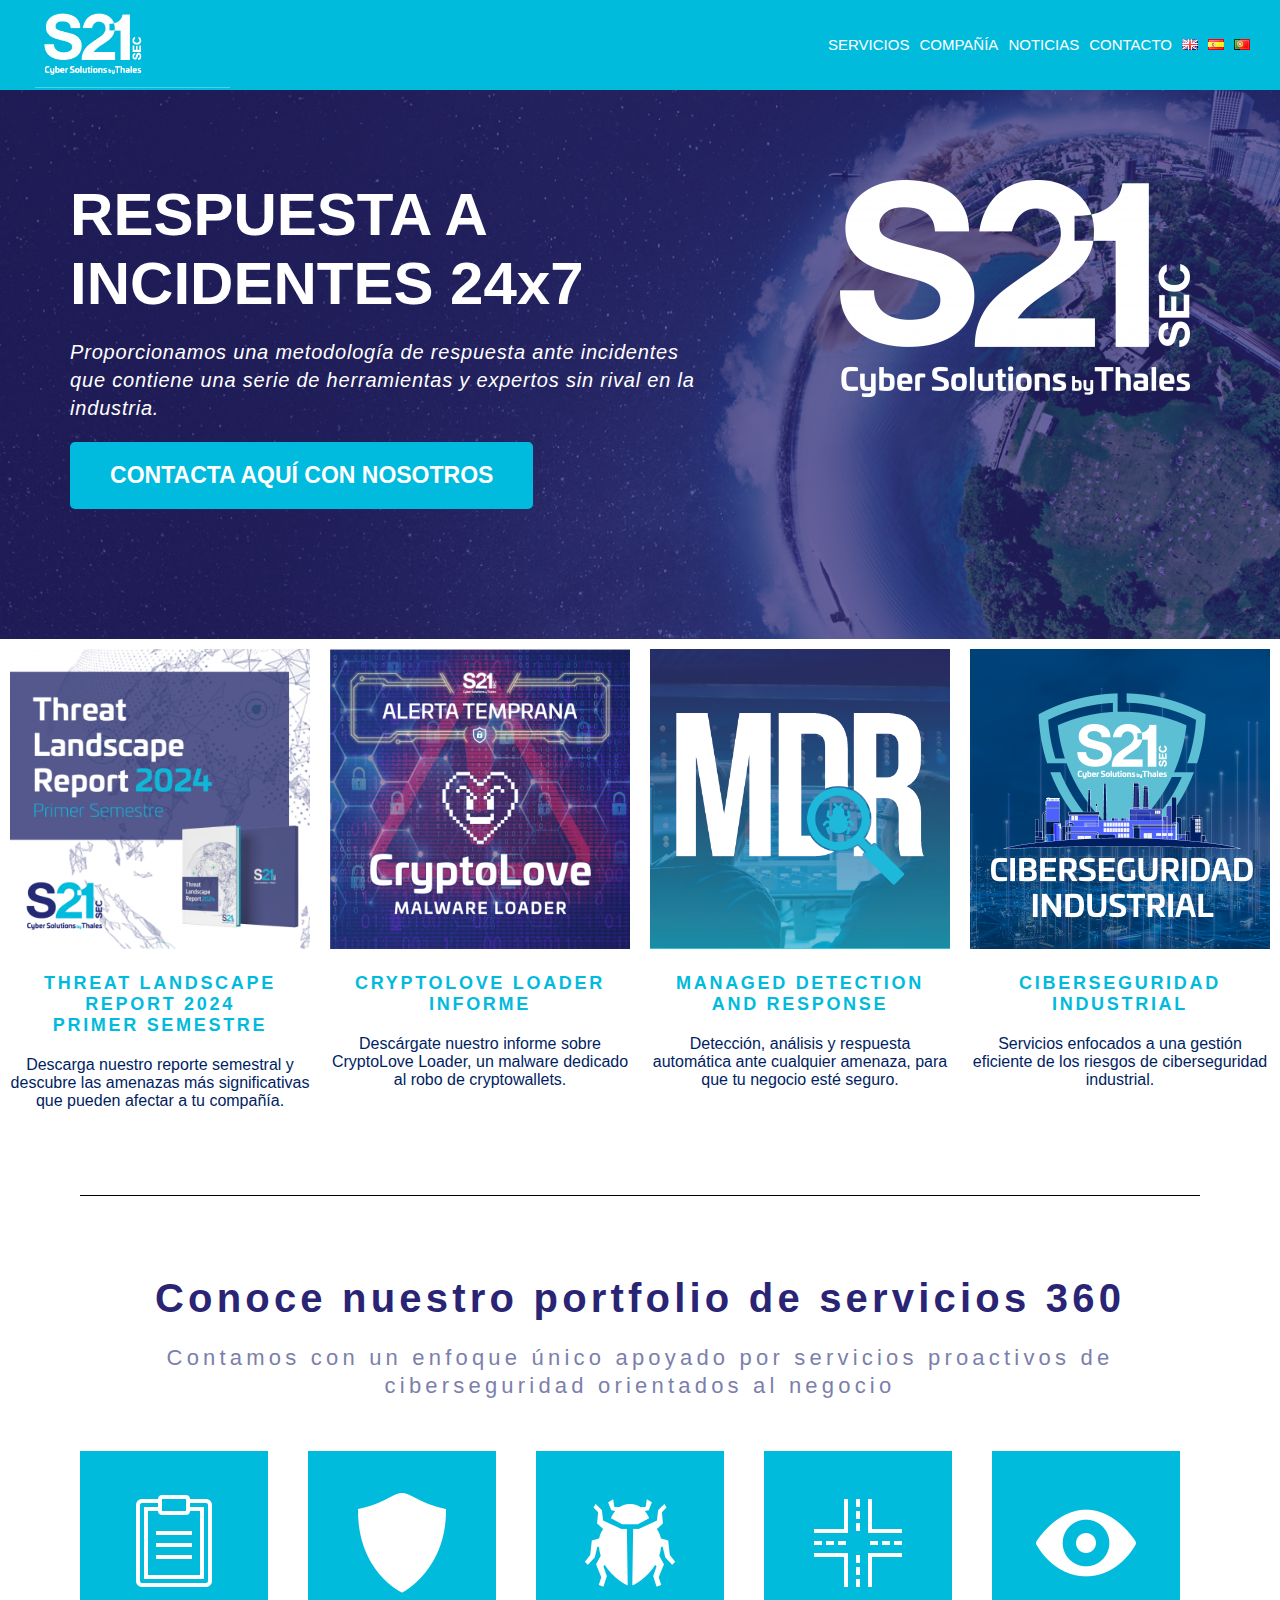
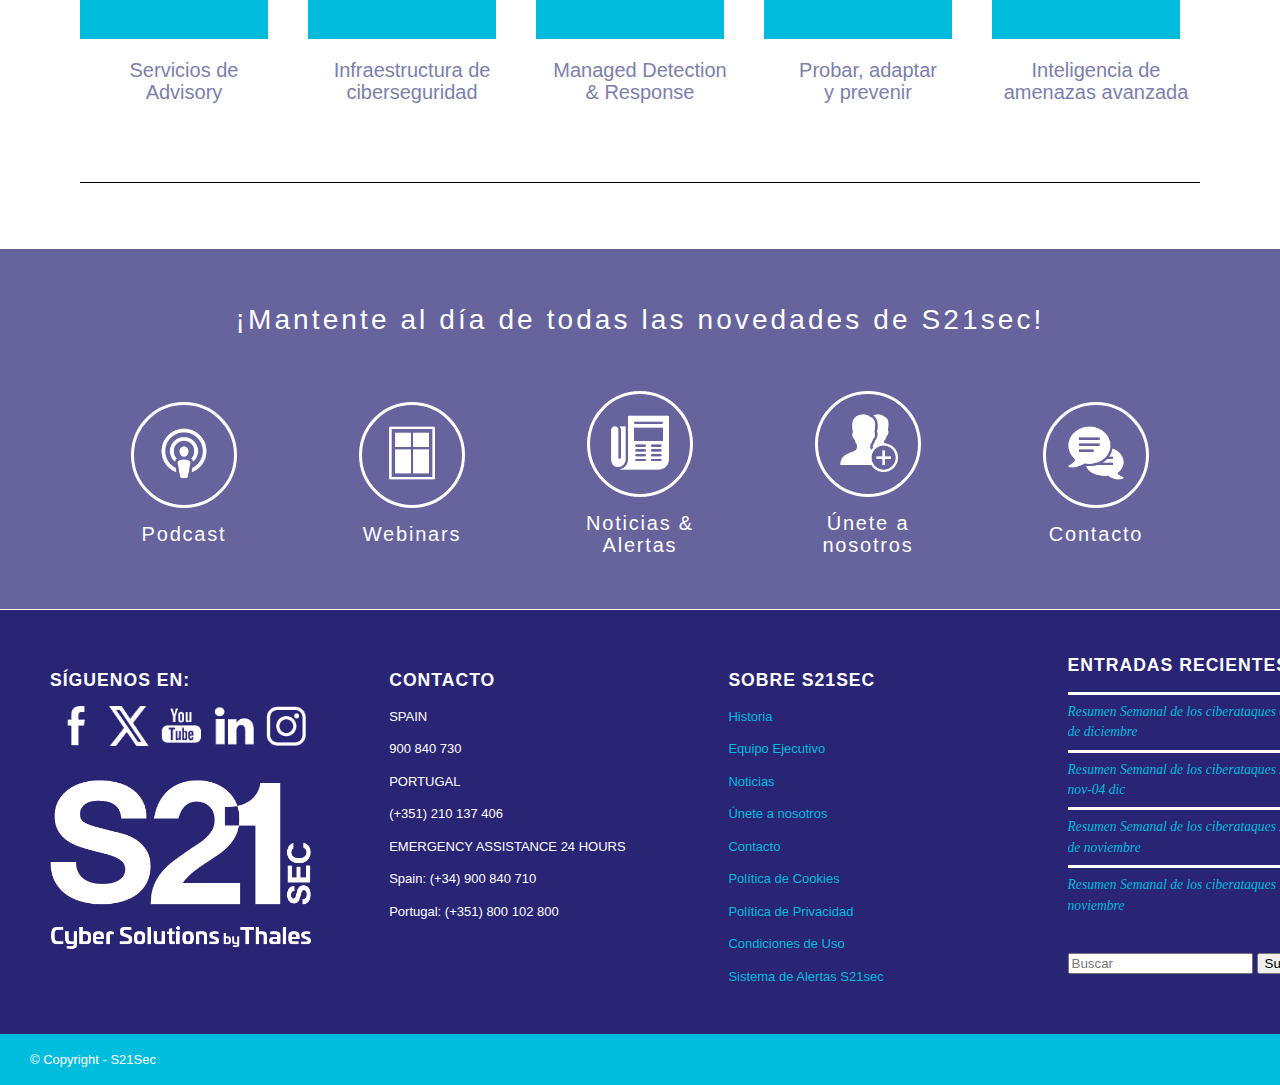
<file: S21Sec_Acabada_Principal/s21sec.html>
<!DOCTYPE html>
<html lang="en">
<head>
    <link rel="stylesheet" href="styles.css">
    <meta charset="UTF-8">
    <meta name="viewport" content="width=device-width, initial-scale=1.0">
    <title>S21Sec - The world moves fast, Cybersecurity faster</title>
    <link rel="shortcut icon" href="favicon.png" type="image/x-icon">
</head>
<body>
    
    <section class="header">

        <span class="wrap_header">

            <a href="#"><img src="logoazul.jpg" alt="Logo S21Sec" class="logo_s21sec"></a>

            <ul>
                <li><a href="#">SERVICIOS</a></li>
                <li><a href="#">COMPAÑÍA</a></li>
                <li><a href="#">NOTICIAS</a></li>
                <li><a href="#">CONTACTO</a></li>
                <li><a href="#"><img src="bandera_inglaterra.png"></a></li>
                <li><a href="#"><img src="bandera_españa.png"></a></li>
                <li><a href="#"><img src="bandera_portugal.png"></a></li>
            </ul>
        </span>

    </section>

    <section class="container1">

        <section class="wrap_espaciador_sup1">
            <div class="espaciador_sup1"></div>
        </section>

        <section class="container_medio1">

            <div class="element_row_container1">

                <div class="espaciador_izq1"></div>
                
                <section class="anchura_container_respuesta">

                    <section class="container_respuesta">

                        <h2 class="respuesta_incidentes">RESPUESTA A INCIDENTES 24x7</h2>
                        <h2 class="texto_pequeño">Proporcionamos una metodología de respuesta ante incidentes que contiene una serie de herramientas y 
                        <strong>expertos sin rival</strong> en la industria.</h2>

                        <div class="container_boton_wrap">
                            <div class="boton_wrap">
                                <a href="#"><button class="contacto">CONTACTA AQUÍ CON NOSOTROS</button></a>
                            </div>
                        </div>
                        
                    </section>

                </section>

                <div class="espaciador_medio"></div>

                <div class="wrap_logo_container">
                    <img src="s21-thales-white-1-q3gjrj9wdb4jvsjjvfqbz8hfy2z28ol51nosbtdg56.png" alt="Logo S21SEC">
                </div>

            </div>

        </section>

        <section class="wrap_espaciador_inf1">
            <div class="espaciador_inf1"></div>
        </section>

    </section>

    <section class="container2">

        <section class="mini_container1">

            <div class="element_row_mini_container1">

                <div class="col-25">
                    <div class="wrap_container_THREAT_LANDSCAPE">
                        <section class="container_THREAT_LANDSCAPE">

                            <div class="img_THREAT_LANDSCAPE">
                                <a href="#"><img src="threat_landscape.png" alt="THREAT LANDSCAPE REPORT 2024 PRIMER SEMESTRE"></a>
                            </div>
                            <div>
                                <h2>THREAT LANDSCAPE REPORT 2024 <br> PRIMER SEMESTRE</h2>
                            </div>
                            <div>
                                <p>Descarga nuestro reporte semestral y descubre las amenazas más significativas que pueden afectar a tu compañía.</p>
                            </div>
    
                        </section>
                    </div>
                </div>

                <div class="col-25">
                    <div class="wrap_container_CRYPTOLOVE_LOADER">
                        <section class="container_CRYPTOLOVE_LOADER">
    
                            <div class="img_CRYPTOLOVE_LOADER">
                                <a href="#"><img src="Alerta_temprana.png" alt="CRYPTOLOVE LOADER INFORME"></a>
                            </div>
                            <div>
                                <h2>CRYPTOLOVE LOADER INFORME</h2>
                            </div>
                            <div>
                                <p>Descárgate nuestro informe sobre CryptoLove Loader, un malware dedicado al robo de cryptowallets.</p>
                            </div>
    
                        </section>
                    </div>
                </div>
    
                
    
                <div class="col-25">
                    <div class="wrap_container_MANAGED_DETECTION">
                        <section class="container_MANAGED_DETECTION">
    
                            <div class="img_MANAGED_DETECTION">
                                <a href="#"><img src="MDR.png" alt="MANAGED DETECTION AND RESPONSE"></a>
                            </div>
                            <div>
                                <h2>MANAGED DETECTION AND RESPONSE</h2>
                            </div>
                            <div>
                                <p>Detección, análisis y respuesta automática ante cualquier amenaza, para que tu negocio esté seguro.</p>
                            </div>
            
                        </section>
                    </div>
                </div>

                <div class="col-25">
                    <div class="wrap_"class="wrap_container_CIBERSEGURIDAD_INDUSTRIAL">
                        <section class="container_CIBERSEGURIDAD_INDUSTRIAL">
    
                        <div class="img_CIBERSEGURIDAD_INDUSTRIAL">
                            <a href="#"><img src="Ciberseguridad_Industrial.png" alt="CIBERSEGURIDAD INDUSTRIAL"></a>
                        </div>
                        <div>
                            <h2>CIBERSEGURIDAD INDUSTRIAL</h2>
                        </div>
                        <div>
                            <p>Servicios enfocados a una gestión eficiente de los riesgos de ciberseguridad industrial.</p>
                        </div>
    
                        </section>
                    </div>
                </div>
    
                
            </div>

        </section>

        <section class="container_separador">
            <div class="container_separador_sup_inf">
                <div class="separador_sup_inf">

                    <div class="separador_sup"></div>
    
                    <div class="separador_inf">
                        <div class="separador_inf_linea">
                            <span class="linea_separadora"></span>
                        </div>
                    </div>
    
                </div>
            </div>
        </section>

        <section class="mini_container2">

            <div class="wrap_mini_container2">
                <div class="titulo_texto">
                    <div class="titulo">
                        <h2>Conoce nuestro portfolio de servicios 360</h2>
                    </div>
                    <div class="texto1">
                        <h4>Contamos con un enfoque único apoyado por servicios proactivos de ciberseguridad orientados al negocio</h4>
                    </div>
                </div>
            </div>

        </section>

        <section class="mini_container3">

            <div class="element_row_mini_container3">

                <div class="col-20">
                    <div class="container_Servicios_Advisory">
                        <div class="wrap_container_Servicios_Advisory">
                            <div class="foto_texto">

                                <div class="block">
                                    <div class="foto">
                                        <img src="icons8-portapapeles-100.png">
                                    </div>
                                </div>

                                <div class="texto">
                                    <h4>Servicios de<br>Advisory</h4>
                                </div>
                            </div>
                        </div>
                    </div>
                </div>

                <!-- Este es un comentario en una sola línea -->

                <div class="col-20">
                    <div class="container_Infraestructura_ciberseguridad">
                        <div class="wrap_container_Infraestructura_ciberseguridad">
                            <div class="foto_texto">

                                <div class="block">
                                    <div class="foto">
                                        <img src="icons8-escudo-100.png">
                                    </div>
                                </div>
                                
                                <div class="texto">
                                    <h4>Infraestructura de ciberseguridad</h4>
                                </div>
                            </div>
                        </div>
                    </div>
                </div>

                <!-- Este es un comentario en una sola línea -->

                <div class="col-20">
                    <div class="container_Managed_Detection_Response">
                        <div class="wrap_container_Managed_Detection_Response">
                            <div class="foto_texto">

                                <div class="block">
                                    <div class="foto">
                                        <img src="icons8-insecto-100.png">
                                    </div>
                                </div>
                                
                                <div class="texto">
                                    <h4>Managed Detection<br>& Response</h4>
                                </div>
                            </div>
                        </div>
                    </div>
                </div>

                <!-- Este es un comentario en una sola línea -->

                <div class="col-20">
                    <div class="container_Probar_adaptar_prevenir">
                        <div class="wrap_container_Probar_adaptar_prevenir">
                            <div class="foto_texto">

                                <div class="block">
                                    <div class="foto">
                                            <img src="icons8-crossroad-100.png">
                                        </div>
                                </div>
            
                                <div class="texto">
                                    <h4>Probar, adaptar<br>y prevenir</h4>
                                </div>
                            </div>
                        </div>
                    </div>
                </div>

                <!-- Este es un comentario en una sola línea -->

                <div class="col-20">
                    <div class="container_Inteligencia_amenazas_avanzada">
                        <div class="wrap_container_Inteligencia_amenazas_avanzada">
                            <div class="foto_texto">

                                <div class="block">
                                    <div class="foto">
                                        <img src="icons8-visible-100.png">
                                    </div>
                                </div>
            
                                <div class="texto">
                                    <h4>Inteligencia de amenazas avanzada</h4>
                                </div>
                            </div>
                        </div>
                    </div>
                </div>

            </div>

        </section>

        <section class="container_separador">
            <div class="container_separador_sup_inf">
                <div class="separador_sup_inf">

                    <div class="separador_sup"></div>
    
                    <div class="separador_inf">
                        <div class="separador_inf_linea">
                            <span class="linea_separadora"></span>
                        </div>
                    </div>
    
                </div>
            </div>
        </section>

    </section>

    <section class="container3">

        <section class="container_novedades">
            <div class="wrap_inner_novedades">
                <div class="upper_spacer"></div>
                    <div class="titulo_novedades">
                        <h2>¡Mantente al día de <strong>todas las novedades</strong> de S21sec!</h2>
                    </div>
                <div class="lower_spacer"></div>
            </div>
        </div>
    </section>

    

    <div class="element_row_wrap">

        <div class="element_row">

            <div class="col-20">
                <div class="novedades">
                    <div class="logo_novedades">
                        <div class="circle">
                            <a href="#"><img src="podcasts-100.png" alt="Podcast"></a>
                        </div>
                    </div>
                    <div class="texto_novedades">
                        <a href="#">Podcast</a>
                    </div>
                </div>
            </div>

            <div class="col-20">
                <div class="novedades">
                    <div class="logo_novedades">
                        <div class="circle">
                            <a href="#"><img src="icons8-ventana-cerrada-100.png" alt="Webinars"></a>
                        </div>
                    </div>
                    <div class="texto_novedades">
                        <a href="">Webinars</a>
                    </div>
                </div>
            </div>

            <div class="col-20">
                <div class="novedades">
                    <div class="logo_novedades">
                        <div class="circle">
                            <a href="#"><img src="icons8-periódico--100.png" alt="Noticias & Alertas"></a>
                        </div>
                    </div>
                    <div class="texto_novedades">
                        <a href="">Noticias & Alertas</a>
                    </div>    
                </div>
            </div>

            <div class="col-20">
                <div class="novedades">
                    <div class="logo_novedades">
                        <div class="circle">
                            <a href="#"><img src="icons8-añadir-grupo-de-usuarios-hombre-hombre-100.png" alt="Únete a nosotros"></a>
                        </div>
                    </div>
                    <div class="texto_novedades">
                        <a href="">Únete a nosotros</a>
                    </div>
                </div>
            </div>

            <div class="col-20">
                <div class="novedades">
                    <div class="logo_novedades">
                        <div class="circle">
                            <a href="#"><img src="icons8-mensajes-100.png" alt="Contacto"></a>
                        </div>
                    </div>
                    <div class="texto_novedades">
                        <a href="">Contacto</a>
                    </div>
                </div>
            </div>

        </div>

    </div>

    <div class="espaciador_inferior_container3">
        <div class="espaciador_inferior_container3_inner"></div>
    </div>

</section>

    </section>


    <div class="container4">
        <div class="wrap_container4">
            <div class="seguir_logo one_fourth_1">

                <section class="wrap_seguir_logo widget up_low_space">
                        <h4>SÍGUENOS EN:</h4>

                    <section class="redes_sociales_wrap">
                        <div class="redes_sociales">

                            <div class="facebook">
                                <a href="#"><img src="flat_facebook.png" alt="facebook"></a>
                            </div>

                            <div class="twitter">
                                <a href="#"><img src="flat_twitter.png" alt="twitter"></a>
                            </div>

                            <div class="youtube">
                                <a href="#"><img src="flat_youtube.png" alt="youtube"></a>
                            </div>

                            <div class="linkedin">
                                <a href="#"><img src="flat_linkedin.png" alt="linkedin"></a>
                            </div>

                            <div class="instagram">
                                <a href="#"><img src="flat_instagram.png" alt="instagram"></a>
                            </div>

                        </div>
                    </section>
                </section>


                <div class="container4_logo_s21sec widget up_low_space">
                    <a href="#"><img src="S21sec-Thales_propo.png" alt="Logo S21Sec"></a>
                </div>

            </div>
            
            <div class="contacto2 one_fourth">
                <div class="contacto2 up_low_space">
                    <h4>CONTACTO</h4>

                    <div class="contacto_info">
                        <p>SPAIN</p>
                        <p>900 840 730</p>
                        <p>PORTUGAL</p>
                        <p>(+351) 210 137 406</p>
                        <p>EMERGENCY ASSISTANCE 24 HOURS</p>
                        <p>Spain: (+34) 900 840 710</p>
                        <p>Portugal: (+351) 800 102 800</p>
                    </div>
                </div>
            </div>

            <div class="Sobre_S21sec one_fourth">                
                <div class="Sobre_S21sec up_low_space">
                    <h4>SOBRE S21SEC</h4>

                    <div class="textwidget"><p><a href="#">Historia</a></p>
                        <p><a href="#">Equipo Ejecutivo</a></p>
                        <p><a href="#">Noticias</a></p>
                        <p><a href="#">Únete a nosotros</a></p>
                        <p><a href="#">Contacto</a></p>
                        <p><a href="#">Política de Cookies</a></p>
                        <p><a href="#">Política de Privacidad</a></p>
                        <p><a href="#">Condiciones de Uso</a></p>
                        <p><a href="#">Sistema de Alertas S21sec</a></p>
                    </div>
                </div>
            </div>

            <div class="Entradas_recientes_searchbar one_fourth">
                <div class="Entradas_recientes_searchbar up_low_space">
                    <div class="Entradas_recientes">

                        <h4>ENTRADAS RECIENTES</h4>
    
                        <ul>
                            <li class="no_style">
                                <a href="#">Resumen Semanal de los ciberataques 05 a 11 de diciembre</a>
                            </li>
                            <li>
                                <a href="#">Resumen Semanal de los ciberataques 28 de nov-04 dic</a>
                            </li>
                            <li>
                                <a href="#">Resumen Semanal de los ciberataques 21 a 27 de noviembre</a>
                            </li>
                            <li>
                                <a href="#">Resumen Semanal de los ciberataques 14-20 noviembre</a>
                            </li>
                        </ul>
    
                    </div>

                    <div class="searchbar up_low_space">

                        <input type="text" placeholder="Buscar">
                        <input type="submit" class="button_search">

                    </div>
                </div>
            </section>
        </div>
    </div>

    <div class="footer">
        <section class="footer_wrap">
            <div class="container_footer">
                <p>© Copyright - S21Sec</p>
            </div>
        </section>
    </div>

</body>
</html>
</file>
<file: style.css>
:root {
    --primary-color: #414c31;
    --primary-subtle-color: #586642;
    --secondary-color: #f9c32c;
    --light-bg: #fcf5e1;
    --light-bg-alt: #f3ead3;
    --text-dark: #37342e;
    --text-light: #fdf5e1;
    --text-muted: #a09578;
}


/* fonts color */

:root {
    --bs-blue: #4BA1A7;
    --bs-red: #F0756C;
    --bs-orange: #f9c32c;
    --bs-yellow: #EFEAEA;
    --bs-green: #F5F8F1;
    --bs-teal: #EFE8EF;
    --bs-cyan: #F3F3F3;
    --bs-black: #111111; 
    --bs-white: #FFFFFF;
    --bs-gray: #777777; 
    
    --bs-link-color: #111111;
    --bs-link-color-rgb: 17, 17, 17;
    --bs-link-hover-color: #F0756C;
    --bs-link-hover-color-rgb: 240, 117, 108;
    
    --bs-primary: #f9c32c;
    --bs-primary-rgb: 240, 117, 108;
    --bs-body-color: #111111;   
    --bs-info: #C3C3C3; 
    --bs-light-text-emphasis: #c3c3c3;

    --swiper-theme-color: #414c31;
}

body , body  [data-bs-theme=light] {
    --bs-blue: #4BA1A7;
    --bs-red: #F0756C;
    --bs-orange: #ff7c50;
    --bs-yellow: #EFEAEA;
    --bs-green: #F5F8F1;
    --bs-teal: #EFE8EF;
    --bs-cyan: #F3F3F3;
    --bs-black: #111111; 
    --bs-white: #FFFFFF;
    --bs-gray: #777777;   
    --bs-info: #C3C3C3;
}

.btn-primary {
    --bs-btn-color: var(--bs-black);
    --bs-btn-bg: var(--bs-orange);
    --bs-btn-border-color: var(--bs-orange);
    --bs-btn-hover-color: #fff;
    --bs-btn-hover-bg: var(--bs-black);
    --bs-btn-hover-border-color: var(--bs-black);
    --bs-btn-focus-shadow-rgb: 49, 132, 253;
    --bs-btn-active-bg: var(--bs-black); 
}

.btn-light.is-checked {
    --bs-btn-color: var(--bs-light);
    --bs-btn-bg: var(--bs-primary);
}
.btn-light {
    --bs-btn-bg: #d3e2e0;
    --bs-btn-hover-bg: #a4d0ca;
}
.pagination {
    --bs-pagination-padding-x: 0.75rem;
    --bs-pagination-padding-y: 0.375rem;
    --bs-pagination-font-size: 1rem;
    --bs-pagination-color: var(--bs-link-color);
    --bs-pagination-bg: var(--bs-body-bg);
    --bs-pagination-border-width: var(--bs-border-width);
    --bs-pagination-border-color: var(--bs-border-color);
    --bs-pagination-border-radius: var(--bs-border-radius);
    --bs-pagination-hover-color: var(--bs-link-hover-color);
    --bs-pagination-hover-bg: var(--bs-black);
    --bs-pagination-hover-border-color: var(--bs-border-color);
    --bs-pagination-focus-color: var(--bs-link-hover-color);
    --bs-pagination-focus-bg: var(--bs-secondary-bg);
    --bs-pagination-focus-box-shadow: 0 0 0 0.25rem rgba(13, 110, 253, 0.25);
    --bs-pagination-active-color: var(--bs-black);
    --bs-pagination-active-bg: #F5E9E9;
    --bs-pagination-active-border-color: #F5E9E9;
    --bs-pagination-disabled-color: var(--bs-secondary-color);
    --bs-pagination-disabled-bg: var(--bs-secondary-bg);
    --bs-pagination-disabled-border-color: var(--bs-border-color);
    display: flex;
    padding-left: 0;
    list-style: none;
}


/* Pagination */
.pagination {
  --bs-pagination-active-color: var(--bs-light);
  --bs-pagination-active-bg: var(--bs-black);
  --bs-pagination-border-width: 0;
  --bs-pagination-border-radius: 0;
}

/* table */
.table {
    --bs-table-bg: transparent;
}

/* nav-tabs */
.nav-tabs .nav-item.show .nav-link, .nav-tabs .nav-link.active {
    --bs-nav-tabs-link-active-bg: transparent;
}

/* accordion */
.accordion {
  --bs-accordion-border-width: 0;
  --bs-accordion-border-radius: 0;
  --bs-accordion-inner-border-radius: 0;
  --bs-accordion-btn-padding-x: 0;
  --bs-accordion-btn-padding-y: 1rem;
  /* --bs-accordion-btn-color: var(--bs-light); */
  --bs-accordion-btn-bg: transparent;
  --bs-accordion-btn-focus-border-color: var(--bs-dark);
  --bs-accordion-btn-focus-box-shadow: none;
  --bs-accordion-body-padding-x: 0;
  --bs-accordion-body-padding-y: 1rem;
  /* --bs-accordion-active-color: var(--bs-light); */
  --bs-accordion-active-bg: transparent;

  /* --bs-accordion-color: var(--bs-light); */
  --bs-accordion-bg: transparent;
}

.accordion-button {
  font-size: 1.2rem;
  border-bottom: 1px solid var(--bs-border-color);
}

[data-bs-theme=dark] .accordion-button::after {
  filter: invert(0) sepia(1) saturate(0) hue-rotate(0deg);
}

/* form control */
.form-control:focus {
  border-color: #ccc;
  box-shadow: 0 0 0 0.25rem rgba(200, 200, 200, .25);
}

/* dark theme */
[data-bs-theme=dark] {
  color-scheme: dark;

  --heading-color: #fff;
  --bs-heading-color: #fff;
  --bs-link-color: #CCCCCC;
  --bs-link-hover-color: var(--bs-primary);
  --bs-link-color-rgb: 204, 204, 204;
  --bs-link-hover-color-rgb: 131, 169, 172;
  --bs-body-color: var(--bs-light);
  --bs-body-color-rgb: 241, 241, 240;
  --bs-body-bg: #111;
  --bs-body-bg-rgb: 17, 17, 41;

  color: var(--bs-gray);
}

[data-bs-theme=dark] .dropdown-item {
  --bs-dropdown-link-color: var(--bs-light);
  --bs-dropdown-link-hover-color: var(--bs-white);
}

[data-bs-theme=dark] .bg-white,
[data-bs-theme=dark] .bg-light {
  --bs-bg-opacity: 0.1;
}


/* +++++++++++++++++ */

body {
    font-family: 'Inter', sans-serif;
    background-color: var(--light-bg);
    color: var(--text-dark);
    -webkit-font-smoothing: antialiased;
}

h1,
h2,
h3,
h4,
h5,
h6 {
    font-weight: 800;
}

/* edited */
body {
    overflow-x: hidden;
    width: 100%;
}

@media (min-width: 1400px) {
    .container, .container-lg, .container-md, .container-sm, .container-xl, .container-xxl {
        max-width: 1420px;
    }
}

.syne-font {
    font-family: 'Syne', sans-serif;
    font-weight: 800;
    line-height: 0.8em;
}

.bg-primary {
    background-color: var(--primary-color) !important;
}

.bg-primary-subtle {
    background-color: var(--primary-subtle-color) !important;
}

.bg-light-custom {
    background-color: var(--light-bg);
}

.bg-light-alt {
    background-color: var(--light-bg-alt);
}

.bg-dark-custom {
    background-color: var(--primary-color);
}

.bg-yellow {
    background-color: var(--secondary-color);
}

.text-yellow {
    color: var(--secondary-color);
}

.text-muted-custom {
    color: var(--text-muted);
}

.text-light-custom {
    color: var(--text-light);
}

.section-title {
    font-size: 160px;
    letter-spacing: 1.6px;
    -webkit-text-stroke: 2px rgba(65, 76, 49, 0.2);
    color: var(--secondary-color);
}

.section-title-bg {
    -webkit-text-stroke: 2px rgba(65, 76, 49, 0.3);
    color: transparent;
}

.hero-title {
    font-size: 238px;
    letter-spacing: 2.38px;
    line-height: 0.8em;
}

.hero-bg-text {
    -webkit-text-stroke: 2px rgba(226, 219, 201, 0.3);
    color: transparent;
}

.content-title {
    font-size: 69px;
    letter-spacing: -3.45px;
}

.subtitle {
    font-size: 30px;
    letter-spacing: -1.5px;
}

.date-text {
    font-size: 18px;
    letter-spacing: 2.16px;
    color: var(--text-muted);
}

.btn-custom {
    background-color: #fdd052;
    border: 2px solid var(--text-dark);
    border-radius: 9px;
    padding: 23px 47px;
    font-weight: 700;
    font-size: 18px;
    transition: all 0.3s ease;
}

.btn-custom:hover {
    transform: translateY(-3px);
    box-shadow: 0 10px 20px rgba(0, 0, 0, 0.1);
}

.form-control-custom {
    background-color: var(--light-bg);
    border: 2px solid var(--text-dark);
    border-radius: 9px;
    height: 76px;
    font-style: italic;
}

.card-custom {
    border: none;
    border-radius: 20px;
    overflow: hidden;
    transition: all 0.3s ease;
}

.card-custom:hover {
    transform: translateY(-10px);
    box-shadow: 0 15px 30px rgba(0, 0, 0, 0.1);
}

.card-img-top {
    border-radius: 20px 20px 0 0;
}

.slider-dot {
    width: 26px;
    height: 26px;
    border-radius: 13px;
    cursor: pointer;
    transition: all 0.3s ease;
}

.slider-dot.active {
    background-color: var(--primary-color);
}

.slider-dot.default {
    background-color: rgba(65, 76, 49, 0.3);
}

.testimonial-quote {
    font-size: 288px;
    line-height: 0;
    color: #f9efd5;
}

.testimonial-card {
    height: 349px;
}

.footer-link {
    color: var(--text-light);
    text-decoration: none;
    font-weight: 800;
    transition: all 0.3s ease;
}

.footer-link:hover {
    color: var(--secondary-color);
    transform: translateX(5px);
}

.social-icon {
    width: 24px;
    height: 24px;
    transition: all 0.3s ease;
}

.social-icon:hover {
    transform: scale(1.2);
    color: var(--secondary-color);
}

/* Swiper custom styles */
.swiper {
    padding-bottom: 50px;
    --swiper-pagination-bottom: 0px;
}

.servicesSwiper,
.testimonialsSwiper {
    --swiper-pagination-color: #ffffff;
    --swiper-theme-color: #FFFFFF;
    --swiper-pagination-bullet-inactive-color: #FFFFFF;
}

.swiper-pagination-bullet {
    width: 26px;
    height: 26px;
}
.swiper-button-next,
.swiper-button-prev {
    width: 50px;
    height: 50px;
    border-radius: 50%;
    transition: all 0.3s ease;
}
.swiper-button-next::after,
.swiper-button-prev::after {
    font-size: 20px;
}

@media (max-width: 1199.98px) {
    .section-title {
        font-size: 120px;
    }

    .hero-title {
        font-size: 180px;
    }

    .content-title {
        font-size: 50px;
    }
}

@media (max-width: 991.98px) {
    .section-title {
        font-size: 90px;
    }

    .hero-title {
        font-size: 140px;
    }
}

@media (max-width: 767.98px) {
    .section-title {
        font-size: 50px;
    }

    .hero-title {
        font-size: 50px;
    }

    .content-title {
        font-size: 40px;
    }
}

/* Fullscreen Menu Styles with Clip-Path Animations */
.fullscreen-menu-overlay {
    position: fixed;
    top: 0;
    left: 0;
    width: 100%;
    height: 100%;
    background-color: rgba(65, 76, 49, 0.98);
    z-index: 9999;
    display: none;
    overflow-y: auto;
    clip-path: circle(0% at 100% 0);
    transition: clip-path 0.8s cubic-bezier(0.86, 0, 0.07, 1);
}

.fullscreen-menu-overlay.active {
    clip-path: circle(150% at 100% 0);
}

.fullscreen-menu-nav ul {
    display: flex;
    flex-direction: column;
    gap: 1.5rem;
}

.menu-link {
    color: #fdf5e1;
    font-size: 3rem;
    font-weight: 800;
    text-decoration: none;
    transition: all 0.3s ease;
    position: relative;
    display: inline-block;
    clip-path: polygon(0 0, 0 0, 0 100%, 0% 100%);
    transition: clip-path 0.6s cubic-bezier(0.77, 0, 0.175, 1);
    transition-delay: 0s;
}

.fullscreen-menu-overlay.active .menu-link {
    clip-path: polygon(0 0, 100% 0, 100% 100%, 0% 100%);
}

.fullscreen-menu-overlay.active .menu-link:nth-child(1) {
    transition-delay: 0.4s;
}

.fullscreen-menu-overlay.active .menu-link:nth-child(2) {
    transition-delay: 0.5s;
}

.fullscreen-menu-overlay.active .menu-link:nth-child(3) {
    transition-delay: 0.6s;
}

.fullscreen-menu-overlay.active .menu-link:nth-child(4) {
    transition-delay: 0.7s;
}

.fullscreen-menu-overlay.active .menu-link:nth-child(5) {
    transition-delay: 0.8s;
}

.fullscreen-menu-overlay.active .menu-link:nth-child(6) {
    transition-delay: 0.9s;
}

.menu-link:hover {
    color: #f9c32c;
}

@media (max-width: 768px) {
    .menu-link {
        font-size: 2rem;
    }
}

.close-menu-btn {
    background: transparent;
    border: none;
    color: #fdf5e1;
    cursor: pointer;
    transition: all 0.3s ease;
    opacity: 0;
    transform: translateY(-20px);
    transition: all 0.5s ease;
}

.fullscreen-menu-overlay.active .close-menu-btn {
    opacity: 1;
    transform: translateY(0);
    transition-delay: 0.8s;
}

.close-menu-btn:hover {
    color: #f9c32c;
    transform: rotate(90deg) !important;
}

.menu-social-links {
    display: flex;
    gap: 1.5rem;
    opacity: 0;
    transform: translateY(20px);
    transition: all 0.5s ease;
}

.fullscreen-menu-overlay.active .menu-social-links {
    opacity: 1;
    transform: translateY(0);
    transition-delay: 1s;
}

.social-link {
    color: #fdf5e1;
    font-size: 1.5rem;
    transition: all 0.3s ease;
}

.social-link:hover {
    color: #f9c32c;
    transform: translateY(-5px);
}

/* Initial clip-path states */
[data-aos="clip-rectangle"] {
    clip-path: polygon(0% 0%, 0% 0%, 0% 100%, 0% 100%);
}

[data-aos="clip-circle"] {
    clip-path: circle(0% at 50% 50%);
}

[data-aos="clip-triangle"] {
    clip-path: polygon(50% 50%, 50% 50%, 50% 50%);
}

[data-aos="clip-polygon"] {
    clip-path: polygon(50% 50%, 50% 50%, 50% 50%, 50% 50%, 50% 50%);
}

[data-aos="clip-left"] {
    clip-path: polygon(0% 0%, 0% 0%, 0% 100%, 0% 100%);
}

[data-aos="clip-right"] {
    clip-path: polygon(100% 0%, 100% 0%, 100% 100%, 100% 100%);
}

[data-aos="clip-top"] {
    clip-path: polygon(0% 0%, 100% 0%, 100% 0%, 0% 0%);
}

[data-aos="clip-bottom"] {
    clip-path: polygon(0% 100%, 100% 100%, 100% 100%, 0% 100%);
}

/* Final clip-path states */
[data-aos="clip-rectangle"].aos-animate {
    clip-path: polygon(0% 0%, 100% 0%, 100% 100%, 0% 100%);
}

[data-aos="clip-circle"].aos-animate {
    clip-path: circle(75% at 50% 50%);
}

[data-aos="clip-triangle"].aos-animate {
    clip-path: polygon(50% 0%, 0% 100%, 100% 100%);
}

[data-aos="clip-polygon"].aos-animate {
    clip-path: polygon(0% 0%, 100% 0%, 100% 70%, 50% 100%, 0% 70%);
}

[data-aos="clip-left"].aos-animate {
    clip-path: polygon(0% 0%, 100% 0%, 100% 100%, 0% 100%);
}

[data-aos="clip-right"].aos-animate {
    clip-path: polygon(0% 0%, 100% 0%, 100% 100%, 0% 100%);
}

[data-aos="clip-top"].aos-animate {
    clip-path: polygon(0% 0%, 100% 0%, 100% 100%, 0% 100%);
}

[data-aos="clip-bottom"].aos-animate {
    clip-path: polygon(0% 0%, 100% 0%, 100% 100%, 0% 100%);
}

/* Text animation styles */
.text-animation {
    margin: 40px 0;
    padding: 20px;
    background: white;
    box-shadow: 0 5px 15px rgba(0, 0, 0, 0.1);
    border-radius: 8px;
}

/* Initial clip-path states for text */
[data-aos="text-reveal-left"] {
    clip-path: polygon(0 0, 0 0, 0 100%, 0 100%);
    opacity: 0.5;
}

[data-aos="text-reveal-right"] {
    clip-path: polygon(100% 0, 100% 0, 100% 100%, 100% 100%);
    opacity: 0.5;
}

[data-aos="text-reveal-up"] {
    clip-path: polygon(0 100%, 100% 100%, 100% 100%, 0 100%);
    opacity: 0.5;
}

[data-aos="text-reveal-down"] {
    clip-path: polygon(0 0, 100% 0, 100% 0, 0 0);
    opacity: 0.5;
}

[data-aos="text-reveal-center"] {
    clip-path: polygon(50% 50%, 50% 50%, 50% 50%, 50% 50%);
    opacity: 0;
}

[data-aos="text-reveal-circle"] {
    clip-path: circle(0% at 50% 50%);
    opacity: 0;
}

/* Final states */
[data-aos="text-reveal-left"].aos-animate,
[data-aos="text-reveal-right"].aos-animate,
[data-aos="text-reveal-up"].aos-animate,
[data-aos="text-reveal-down"].aos-animate,
[data-aos="text-reveal-center"].aos-animate {
    clip-path: polygon(0 0, 100% 0, 100% 100%, 0 100%);
    opacity: 1;
}

[data-aos="text-reveal-circle"].aos-animate {
    clip-path: circle(150% at 50% 50%);
    opacity: 1;
}

/* Special effects */
[data-aos="text-letter-spacing"] {
    letter-spacing: 1em;
    opacity: 0;
}

[data-aos="text-letter-spacing"].aos-animate {
    letter-spacing: normal;
    opacity: 1;
}

/* Gradient text reveal */
.gradient-text {
    background: linear-gradient(90deg, #ff8a00, #e52e71);
    -webkit-background-clip: text;
    background-clip: text;
    color: transparent;
}

[data-aos="gradient-reveal"] {
    background-size: 0% 100%;
    background-repeat: no-repeat;
}

[data-aos="gradient-reveal"].aos-animate {
    background-size: 100% 100%;
}


/* banner area */
.banner-content {
    position: absolute;
    width: 100%;
    left: 0;
    bottom: 60px;
}
.banner-image {
    margin-top: -200px;
}

@media (max-width: 768px) {
    .banner-content {
        position: relative;
        margin-top: 60px;
    }
    .banner-image {
        margin-top: 0;
    }
}
</file>
<file: S21Sec_Acabada_Principal/styles.css>
.arial-websave{			font-family: Arial, Helvetica, Helvetica Neue, HelveticaNeue, Verdana, sans-serif;	}
.arial-black-websave{	font-family: Arial Black, Arial Bold, Gadget, sans-serif;	}
.arial-narrow-websave{	font-family: Arial Narrow, Arial, sans-serif;  }
.helvetica-websave{		font-family: Helvetica, "HelveticaNeue", "Helvetica Neue", Arial, Verdana, sans-serif;	}
.helvetica-neue-websave{font-family: "HelveticaNeue", "Helvetica Neue", Helvetica, Arial, Verdana, sans-serif;	}
.lucida-sans-websave{	font-family:"Lucida Sans", "Lucida Grande", "Lucida Sans Unicode", Helvetica, Helvetica Neue, HelveticaNeue, Arial, sans-serif;  }
.tahoma-websave{		font-family: Tahoma, Verdana, Segoe, sans-serif;  }
.trebuchet-ms-websave{	font-family: Trebuchet MS, Lucida Grande, Lucida Sans Unicode, Lucida Sans, Tahoma, sans-serif;  }
.verdana-websave{		font-family: Verdana, Arial, Helvetica, Geneva, sans-serif;	}
.georgia-websave{		font-family:"Georgia", "Times New Roman", Times, serif;	}
.lucida-bright-websave{ font-family: Lucida Bright, Georgia, serif; }
.palatino-websave{		font-family: Palatino, Palatino Linotype, Palatino LT STD, Book Antiqua, Georgia, serif; }
.times-new-roman-websave{	font-family: TimesNewRoman, Times New Roman, Times, Baskerville, Georgia, serif;  }
.courier-new-websave{	font-family: Courier New, Courier, Lucida Sans Typewriter, Lucida Typewriter, monospace; }
.lucida-sans-typewriter-websave{	font-family: Lucida Sans Typewriter, Lucida Console, monaco, Bitstream Vera Sans Mono, monospace; }
.copperplate-websave{	font-family: Copperplate, Copperplate Gothic Light, fantasy; }
.papyrus-websave{		font-family: Papyrus, fantasy;  }
.brush-script-mt-websave{	font-family: Brush Script MT, cursive;  }

body {
    margin: 0;                 /* Elimina los márgenes predeterminados */
    padding: 0;                /* Elimina los rellenos predeterminados */
    height: 100%;              /* Asegura que el body tenga al menos el 100% de altura */
    background-image: url(fondo.jpg); /* Ruta de la imagen */
    background-size: cover; /* Ajusta la imagen para que cubra todo el fondo */
    background-attachment: fixed; /* Fija el fondo */
    background-position: center right; /* Centra la imagen */
}

html, body {
    overflow-x: hidden;
}


p, a, h1, h2, h3, h4{
    margin: 0px;
    padding: 0px;
}

/* Estilos generales para el header */
.header {
    z-index: 10;
    width: 100%;
    height: 90px;
    position: fixed;
    display: flex;              /* Utilizamos Flexbox para alinear los elementos */
    align-items: center;        /* Alinea verticalmente los elementos */
    justify-content: space-between; /* Separar los elementos en los extremos */
    text-align: left;
    background: #00bbdc;
    color: white;
}

.wrap_header{
    width: 100%;
    display: flex;
    align-items: center;
    justify-content: space-between;
}

.logo_s21sec{
    padding-left: 35px;
    width: auto;               /* Ajusta el tamaño de la imagen */
    height: 90px;               /* Mantiene la relación de aspecto */
}

.header ul {
    list-style-type: none;      /* Quita los puntos de la lista */
    margin: 0;                  /* Elimina los márgenes */
    padding: 0;                 /* Elimina los rellenos */
    display: flex;              /* Alineamos las opciones de menú horizontalmente */
    padding-right: 30px;
}

.header ul li {
    margin-left: 10px;          /* Espacio entre los elementos de la lista */
}

.header ul li a {
    text-decoration: none;      /* Elimina subrayado de los enlaces */
    color: #ffffff;                /* Color del texto */
    border: 0;
    border-radius: 0;
    font-family: 'raleway', Helvetica, Arial, sans-serif;
    font-size: 15px;
}

.header ul li a:hover {
    transition: 0.3s;
    color: rgb(0, 4, 66);
    font-weight: bold;
}

.header ul li a img {
    justify-content: center;
    height: 90;
    width: auto;
}

.container1{
    background-color: #292475b6;
}

.espaciador_sup1{
    height: 150px;
    width: 100%;
}

.espaciador_inf1{
    height: 100px;
    width: 100%;
}

.wrap_espaciador_sup1, .wrap_espaciador_inf1, .wrap_logo_container, .container_respuesta{
    padding: 10px;
}

.container_medio1{
    display: flex; /* Para que los elementos hijos estén uno al lado del otro */
    justify-content: space-between; /* Espaciado entre los elementos */
    align-items: center; /* Centra los elementos verticalmente */
}

.element_row_mini_container1,.element_row_container1, .anchura_container_respuesta, .espaciador_medio{
    display: flex; /* Los hijos directos estarán en fila */
}

.espaciador_izq1{
    display: flex;
    width: 4.767%;
    height: auto;
}

.anchura_container_respuesta{
    width: 51.522%;
    height: auto;
}

.espaciador_medio{
    width: 9.599%;
    height: auto;
}

.wrap_logo_container{
    width: 34.081%;
    height: auto;
}

.wrap_logo_container img{
    vertical-align: center;
}

.container_respuesta{
    text-align: left;
    display: flex; /* Cambiamos a flex */
    flex-direction: column; /* Los elementos hijos estarán uno debajo del otro */

}

.respuesta_incidentes{
    margin-bottom: 20px;
    text-align: left;
    color: #FFFFFF;
    font-family: "Raleway", Sans-serif;
    font-size: 60px;
    font-weight: 800;
    box-sizing: border-box;
}

.texto_pequeño{
    margin-bottom: 20px;
    text-align: left;
    box-sizing: border-box;
    color: #FFFFFF;
    font-family: "Raleway", Sans-serif;
    font-size: 20px;
    font-weight: 300;
    font-style: italic;
    line-height: 1.4em;
    letter-spacing: 0.8px;
}

.contacto{
    font-family: "Raleway", Sans-serif;
    border: none;
    color: #FFFFFF;
    font-size: 23px;
    font-weight: 900;
    background-color: #00BBDD;
    box-sizing: border-box;
    display: flex;
    justify-content: center;
    border-radius: 5px;
    transition: all .3s;
    padding: 20px 40px;
}

.boton_wrap a{
    text-decoration: none;
}

.contacto:hover{
    text-decoration: none;
    cursor: pointer;
    color: rgb(255, 255, 255);
    background-color: #ffda24;
}

.container2{
    background-color: #FFFFFF;
}

.col-25{
    width: 25%;
}

.element_row_mini_container1 img{
    margin-bottom: 20px;
    max-width: 100%; /* Ajusta el ancho máximo al contenedor */
    max-height: 100%; /* Ajusta la altura máxima al contenedor */
    width: auto; /* Mantén la proporción al redimensionar */
    height: auto; /* Mantén la proporción al redimensionar */
}

.element_row_mini_container1 h2{
    text-align: center;
    margin-bottom: 20px;
    color: #00BBDD;
    font-family: "Raleway", Sans-serif;
    font-size: 18px;
    font-weight: bold;
    letter-spacing: 2.7px;
}

.element_row_mini_container1 p{
    margin: 0.85em 0;
    font-size: 13px / 1.65em ;
    font-family: "HelveticaNeue", "Helvetica Neue", Helvetica, Arial, sans-serif;
    color: #001E62;
    vertical-align: baseline;
    text-align: center;
}

.container_THREAT_LANDSCAPE, .container_CRYPTOLOVE_LOADER, .container_MANAGED_DETECTION, .container_CIBERSEGURIDAD_INDUSTRIAL{
    padding: 10px;
}

.container_separador{
    max-width: 1140px;
    display: flex;
    margin-right: auto;
    margin-left: auto;
    position: relative;
}

.separador_sup{
    height: 25px;
    margin-bottom: 20px;
}

.container_separador_sup_inf{
    width: 100%;
}

.separador_sup_inf{
    max-width: 1140px;
    padding: 10px;
}

.linea_separadora{
    display: flex;
    border-top: var(--divider-border-width) var(--divider-border-style) var(--divider-color);
    --divider-border-style: solid;
    --divider-color: #000000;
    --divider-border-width: 1.5px;
    
}

.separador_inf_linea{
    padding-top: 6px;
    padding-bottom: 6px;
}

.mini_container2{
    display: flex;
}

.wrap_mini_container2{
    display: flex;
    width: 100%;
    padding: 10px;
}

.titulo_texto{
    max-width: 1140px;
    margin-right: auto;
    margin-left: auto;
    position: relative;
    display: inline;
}

.titulo{
    display: flex;
    margin-bottom: 20px;
    text-align: center;
    width: 100%;
}

.titulo h2{
    display: flex;
    width: 100%;
    font-family: 'raleway', Helvetica, Arial, sans-serif;
    color: #2A2475;
    font-size: 40px;
    justify-content: center;
    line-height: 1.3em;
    letter-spacing: 4.2px;
}

.texto1{
    max-width: 1140px;
    display: flex;
    margin-bottom: 30px;
    justify-content: center;
    text-align: center;
}

.texto1 h4{
    font-family: 'raleway', Helvetica, Arial, sans-serif;
    color: #7C7FAB;
    font-size: 22px;
    font-weight: 50;
    line-height: 1.3em;
    letter-spacing: 4.2px;
}

.element_row_mini_container3{
    max-width: 1140px;
    display: flex;
    margin-right: auto;
    margin-left: auto;
    position: relative;
}

.col-20{
    width: 20%;
}

.mini_container3 .container_Servicios_Advisory{
    justify-content: center;
    align-items: center;
}

.container_Servicios_Advisory, .container_Infraestructura_ciberseguridad, .container_Managed_Detection_Response,
.container_Probar_adaptar_prevenir, .container_Inteligencia_amenazas_avanzada{
    width: 100%;
    position: relative;
    display: flex;
    
}

.wrap_container_Servicios_Advisory, .wrap_container_Infraestructura_ciberseguridad, .wrap_container_Managed_Detection_Response,
.wrap_container_Probar_adaptar_prevenir, .wrap_container_Inteligencia_amenazas_avanzada{
    width: 100%;
    display: flex;
    padding: 10px;
}

.block{
    height: 188px;
    width: 188px;
    background-color: #00bbdc;
    transition: background-color 0.2s ease-in-out;
    margin-bottom: 20px;
    justify-content: center;
    align-items: center;
    display: flex;
}

.block:hover{
    background-color: #AE2573;;
    cursor: pointer;
}

.foto_texto{
    height: auto;
    width: 100%;
}

.foto_texto h4{
    text-align: center;
    font-family: 'raleway', Helvetica, Arial, sans-serif;
    color: #7C7FAB;
    font-size: 20px;
    line-height: 1.1em;
    margin-bottom: 8px;
    font-weight: 100;
}

.container3{ 
    background-color: #292475b6;
}

.separador_inf .separador_inf_linea{
    margin-bottom: 50px;
}

.container_novedades{
    vertical-align: middle;
    align-content: center;
    display: flex;
    width: 100%;
}

.inner_novedades{
    display: flex;
    margin-right: auto;
    margin-left: auto;
    position: relative;
    max-width: 1140px;
}

.wrap_inner_novedades{
    display: flex;
    flex-wrap: wrap;
    justify-content: center;
    width: 100%;
    padding: 10px;
}

.upper_spacer{
    margin-bottom: 20px;
    height: 25px;
    width: 100%;
}

.titulo_novedades{
    max-width: 1140px;
    display: flex;
    flex-wrap: wrap;
    justify-content: center;
    margin-bottom: 20px;
    width: 100%;
}

.container_novedades h2{
    color: #FFFFFF;
    font-size: 28px;
    font-family: 'raleway', Helvetica, Arial, sans-serif;
    font-weight: 300;
    letter-spacing: 3.1px;
}

.lower_spacer{
    height: 25px;
    width: 100%;
}

.element_row_wrap{
    justify-content: center;
    display: flex;
    text-align: center;
}

.element_row{
    max-width: 1140px;
    display: flex;
    align-items: center;
}

.texto_novedades a{
    font-family: "Raleway", Sans-serif;
    font-weight: 300;
    letter-spacing: 1.8px;
}

.novedades{
    justify-content: center;
    padding: 0 50px;    
}

.circle{
    height: 100px;
    width: 100px;
    display: flex;
    justify-content: center;
    align-items: center;
    background-color: #ffffff00;
    border-radius: 50%;
    border: 3px solid #FFFFFF;
}

.logo_novedades{
    display: flex;
    justify-content: center;
    align-items: center;
    margin-bottom: 15px;
}

.texto_novedades{
    font-family: "Raleway", Sans-serif;
    letter-spacing: 1.8px;
    font-size: 20px;
    line-height: 1.1em;
    margin-bottom: 8px;
}

.texto_novedades a{
    font-weight: none;
    text-decoration: none;
    color: #FFFFFF;
}

.container3 img{
    height: 60px;
    width: 60px;
}

.espaciador_inferior_container3{
    display: block;
}

.espaciador_inferior_container3_inner{
    display: flex;
    height: 25px;
    padding: 10px;
    width: 100%;
}

.container4{
    background-color: #2A2475;
    color: #FFFFFF;
    padding: 15px 0 0 0;
    clear: both;
    position: relative;
    border-top-style: solid;
    border-top-width: 1px;
}

.wrap_container4{
    display: flex;
    max-width: 1310px;
    position: relative;
    width: 100%;
    margin: 0 auto;
    padding: 0px 50px;
    clear: both;
}

.one_fourth{
    margin-left: 6%;
    width: 20.5%;
}

.one_fourth_1{
    width: 20.5%;
}

.up_low_space{
    padding: 0;
    margin: 30px 0 30px 0;
    overflow: hidden;
}

.container4_logo_s21sec img{
    max-width: 100%;
    height: auto;
    aspect-ratio: auto 465 / 304;
    
}

.all_margin, .seguir_logo h4, .contacto2 h4, .contacto2 p, .Sobre_S21sec h4, .Sobre_S21sec p{
    margin: 0.85em 0;
}

.redes_sociales{
    display: flex;
    justify-content: space-around;
}

.redes_sociales img{
    height: 40px;
    width: 40px;
}


.container4 h4{
    font-family: 'raleway', Helvetica, Arial, sans-serif;
    font-weight: 600;
    text-transform: uppercase;
    letter-spacing: 1px;
    font-size: 1.1em;
}

.container4 p{
    font: 13px / 1.65em "HelveticaNeue", "Helvetica Neue", Helvetica, Arial, sans-serif;
    vertical-align: baseline;
}

.Sobre_S21sec a{
    text-decoration: none;
    color: #00bcdd;
}
.Sobre_S21sec a:hover{
    color: #ffffff;
}

.Entradas_recientes_searchbar ul{
    padding-inline-start: 0px;
    list-style: none outside;
    float: none;
}

.Entradas_recientes_searchbar li{
    border-top-width: 3px;
    border-top-style: solid;
    color: #FFFFFF;
    padding: 7px 0px;
    display: block;
    font-size: 0.85em;
    line-height: 1.5em;
}

.Entradas_recientes_searchbar a{
    color: #00bcdd;
    text-decoration: none;
    font-style: italic;
    font-family: "Georgia", "Times New Roman", Helvetica, Arial, sans-serif;
}
.Entradas_recientes_searchbar a:hover{
    color: #ffffff;  
}

.footer{
    background-color: #00bcdd;
}

.footer_wrap{
    padding-top: 15px;
    padding-bottom: 15px;
}

.footer p{
    margin-left: 30px;
}

/*
.Entradas_recientes_searchbar{
    margin-left: 6%;
    width: 20.5%;
}

.seguir_logo{
    width: 20.5%;
    float: left;
    position: relative;
    min-height: 1px;
}

.Sobre_S21sec{
    margin-left: 6%;
    width: 20.5%;
}

.contacto2{
    margin-left: 6%;
    width: 20.5%;
}

.widget{
    padding: 0;
    margin: 30px 0 30px 0;
    overflow: hidden;
}

.container4 h4{
    font-weight: 600;
    text-transform: uppercase;
    letter-spacing: 1px;
    font-size: 1.1em;
}

.redes_sociales_wrap{
    display: flex;
    flex-wrap: wrap;
    justify-content: center;
}

.redes_sociales{
    width: 240px;
    position: absolute;
    text-align: center;
}*/
</file>
